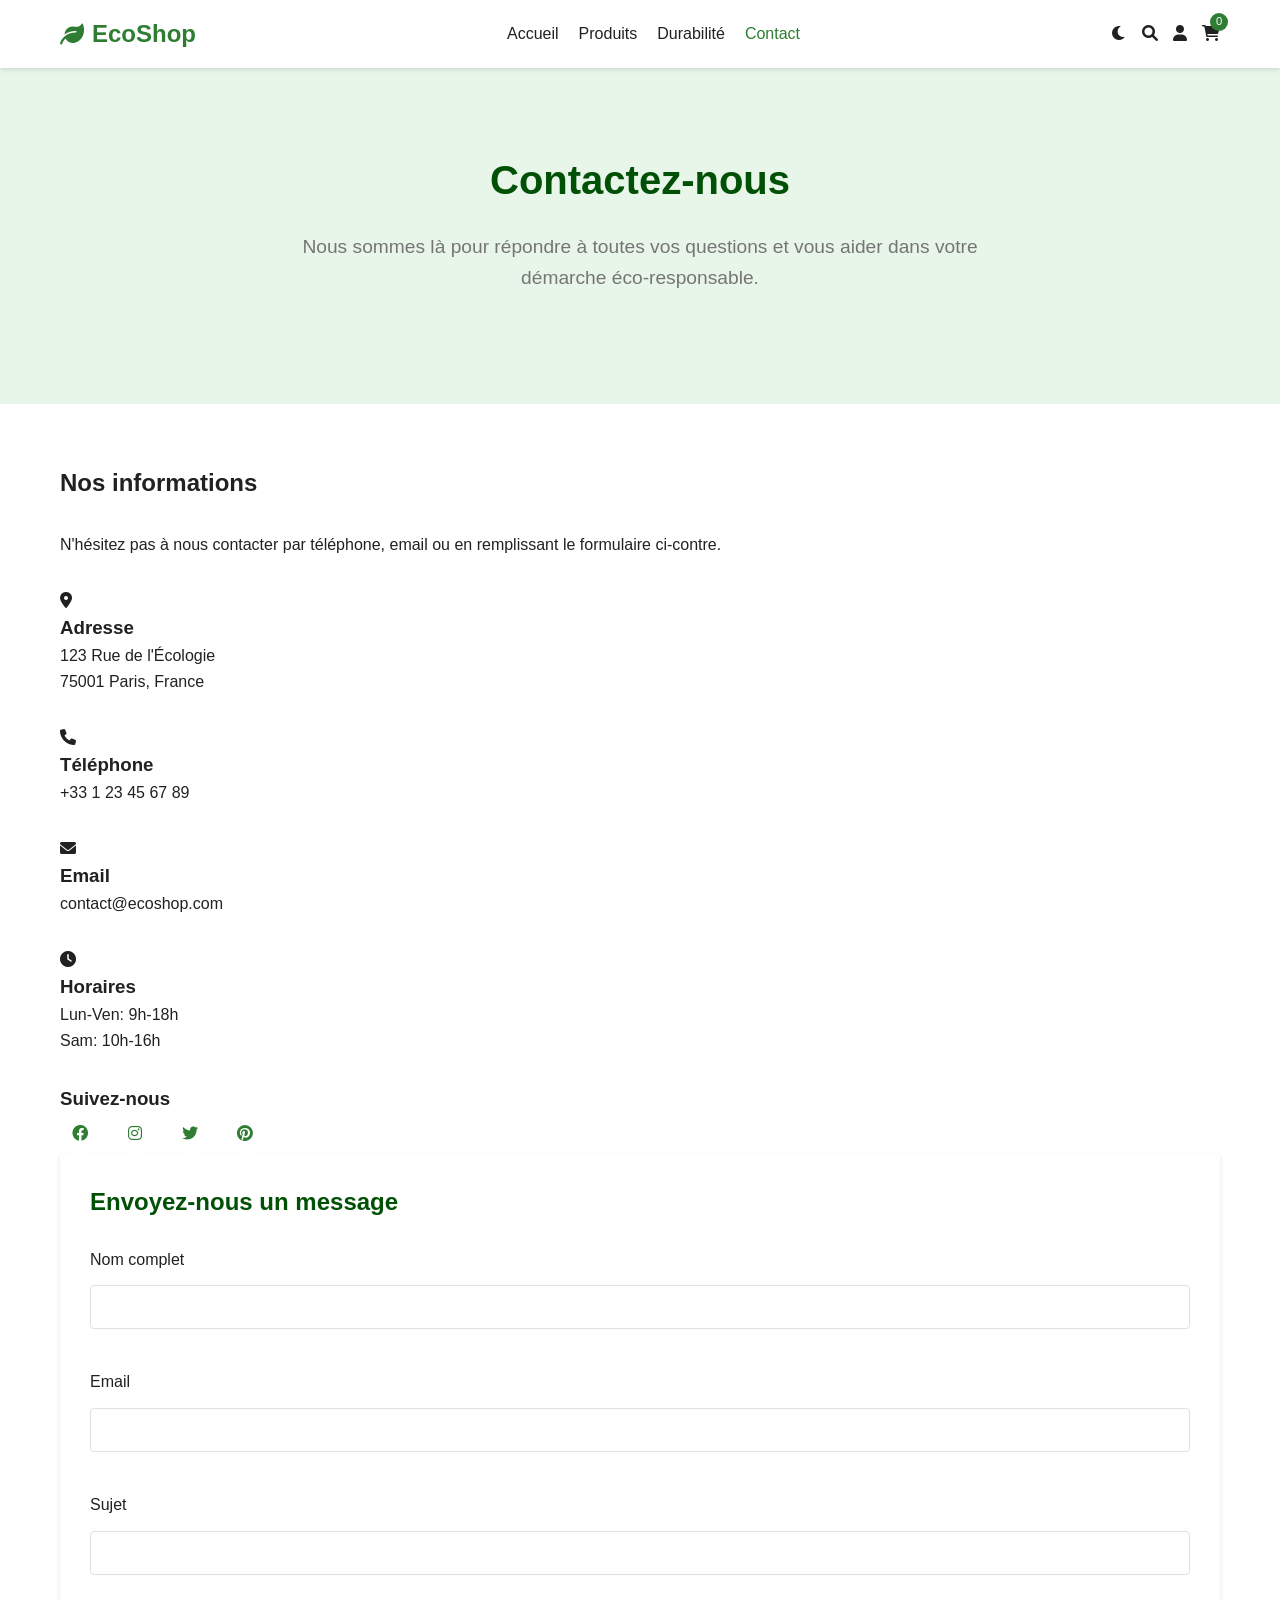
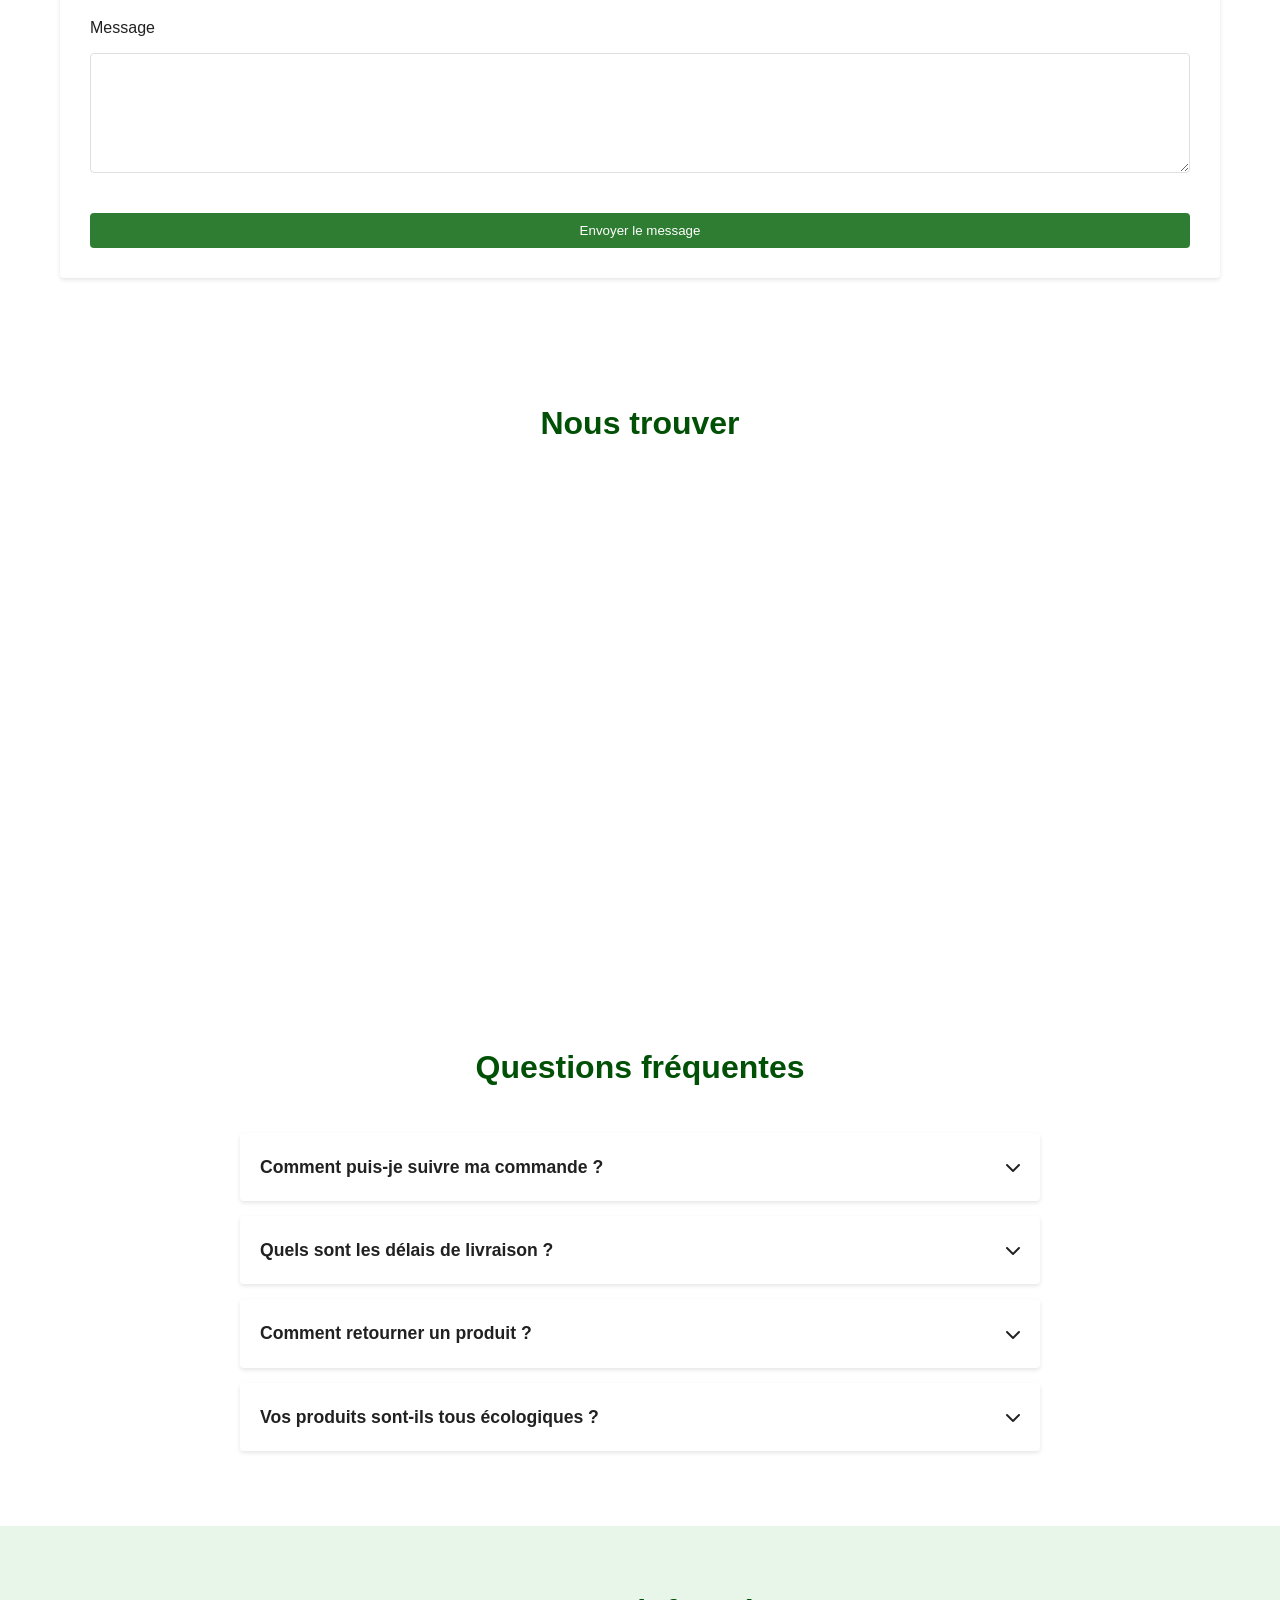
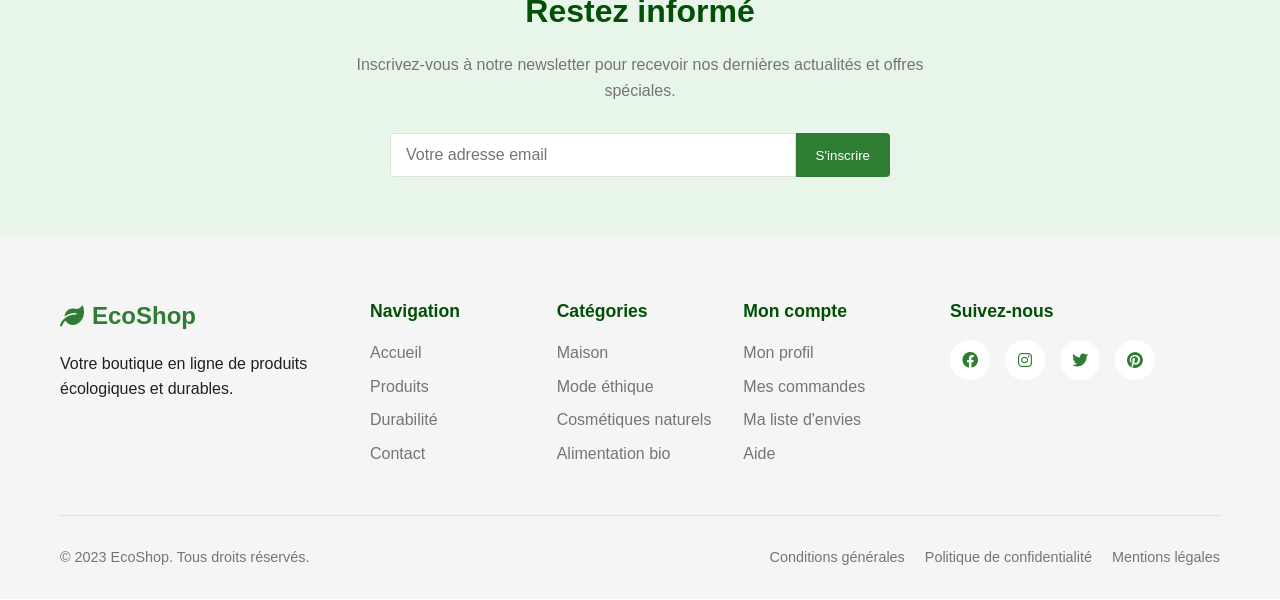
<file: contact.html>
<!DOCTYPE html>
<html lang="fr">
<head>
  <meta charset="UTF-8">
  <meta name="viewport" content="width=device-width, initial-scale=1.0">
  <title>Contact - EcoShop</title>
  <link rel="stylesheet" href="styles.css">
  <link rel="stylesheet" href="https://cdnjs.cloudflare.com/ajax/libs/font-awesome/6.0.0-beta3/css/all.min.css">
</head>
<body>
  <!-- Navigation -->
  <nav class="navbar">
    <div class="container">
      <a href="index.html" class="logo">
        <i class="fas fa-leaf"></i> EcoShop
      </a>
      <ul class="nav-links">
        <li><a href="index.html">Accueil</a></li>
        <li><a href="produits.html">Produits</a></li>
        <li><a href="durabilite.html">Durabilité</a></li>
        <li><a href="contact.html" class="active">Contact</a></li>
      </ul>
      <div class="nav-icons">
        <button class="theme-toggle">
          <i class="fas fa-moon"></i>
        </button>
        <a href="#" id="search-icon">
          <i class="fas fa-search"></i>
        </a>
        <a href="#" id="profile-icon">
          <i class="fas fa-user"></i>
        </a>
        <a href="#" id="cart-icon" class="cart-icon">
          <i class="fas fa-shopping-cart"></i>
          <span class="cart-count">0</span>
        </a>
        <button class="menu-toggle">
          <i class="fas fa-bars"></i>
        </button>
      </div>
    </div>
  </nav>

  <!-- Hero Section -->
  <section class="hero">
    <div class="container">
      <h1>Contactez-nous</h1>
      <p>Nous sommes là pour répondre à toutes vos questions et vous aider dans votre démarche éco-responsable.</p>
    </div>
  </section>

  <!-- Contact Section -->
  <section>
    <div class="container">
      <div class="contact-container">
        <div class="contact-info">
          <h2>Nos informations</h2>
          <p>N'hésitez pas à nous contacter par téléphone, email ou en remplissant le formulaire ci-contre.</p>
          
          <div class="info-item">
            <i class="fas fa-map-marker-alt"></i>
            <div>
              <h3>Adresse</h3>
              <p>123 Rue de l'Écologie<br>75001 Paris, France</p>
            </div>
          </div>
          
          <div class="info-item">
            <i class="fas fa-phone"></i>
            <div>
              <h3>Téléphone</h3>
              <p>+33 1 23 45 67 89</p>
            </div>
          </div>
          
          <div class="info-item">
            <i class="fas fa-envelope"></i>
            <div>
              <h3>Email</h3>
              <p>contact@ecoshop.com</p>
            </div>
          </div>
          
          <div class="info-item">
            <i class="fas fa-clock"></i>
            <div>
              <h3>Horaires</h3>
              <p>Lun-Ven: 9h-18h<br>Sam: 10h-16h</p>
            </div>
          </div>
          
          <div class="social-contact">
            <h3>Suivez-nous</h3>
            <div class="social-icons">
              <a href="#"><i class="fab fa-facebook"></i></a>
              <a href="#"><i class="fab fa-instagram"></i></a>
              <a href="#"><i class="fab fa-twitter"></i></a>
              <a href="#"><i class="fab fa-pinterest"></i></a>
            </div>
          </div>
        </div>
        
        <div class="contact-form-container">
          <h2>Envoyez-nous un message</h2>
          <form id="contact-form" class="contact-form">
            <div class="form-group">
              <label for="name">Nom complet</label>
              <input type="text" id="name" name="name" required>
            </div>
            
            <div class="form-group">
              <label for="email">Email</label>
              <input type="email" id="email" name="email" required>
            </div>
            
            <div class="form-group">
              <label for="subject">Sujet</label>
              <input type="text" id="subject" name="subject" required>
            </div>
            
            <div class="form-group">
              <label for="message">Message</label>
              <textarea id="message" name="message" rows="5" required></textarea>
            </div>
            
            <button type="submit" class="btn btn-primary">Envoyer le message</button>
          </form>
        </div>
      </div>
    </div>
  </section>

  <!-- Map Section -->
  <section class="map-section">
    <div class="container">
      <h2 class="section-title">Nous trouver</h2>
      <div class="map-container">
        <iframe src="https://www.google.com/maps/embed?pb=!1m18!1m12!1m3!1d2624.142047342144!2d2.3354330157606347!3d48.87456857928884!2m3!1f0!2f0!3f0!3m2!1i1024!2i768!4f13.1!3m3!1m2!1s0x47e66e38f817b573%3A0x48d69c30470e7aeb!2sOp%C3%A9ra%20Garnier!5e0!3m2!1sfr!2sfr!4v1650000000000!5m2!1sfr!2sfr" width="100%" height="450" style="border:0;" allowfullscreen="" loading="lazy"></iframe>
      </div>
    </div>
  </section>

  <!-- FAQ Section -->
  <section class="faq-section">
    <div class="container">
      <h2 class="section-title">Questions fréquentes</h2>
      <div class="faq-container">
        <div class="faq-item">
          <div class="faq-question">
            <h3>Comment puis-je suivre ma commande ?</h3>
            <i class="fas fa-chevron-down"></i>
          </div>
          <div class="faq-answer">
            <p>Vous pouvez suivre votre commande en vous connectant à votre compte et en accédant à la section "Mes commandes". Vous y trouverez toutes les informations concernant le statut de votre livraison.</p>
          </div>
        </div>
        
        <div class="faq-item">
          <div class="faq-question">
            <h3>Quels sont les délais de livraison ?</h3>
            <i class="fas fa-chevron-down"></i>
          </div>
          <div class="faq-answer">
            <p>Nos délais de livraison varient entre 2 et 5 jours ouvrés pour la France métropolitaine. Pour les livraisons internationales, comptez entre 5 et 10 jours ouvrés selon la destination.</p>
          </div>
        </div>
        
        <div class="faq-item">
          <div class="faq-question">
            <h3>Comment retourner un produit ?</h3>
            <i class="fas fa-chevron-down"></i>
          </div>
          <div class="faq-answer">
            <p>Vous disposez de 14 jours pour retourner un produit. Connectez-vous à votre compte, accédez à la section "Mes commandes", sélectionnez la commande concernée et suivez les instructions pour effectuer un retour.</p>
          </div>
        </div>
        
        <div class="faq-item">
          <div class="faq-question">
            <h3>Vos produits sont-ils tous écologiques ?</h3>
            <i class="fas fa-chevron-down"></i>
          </div>
          <div class="faq-answer">
            <p>Oui, tous nos produits sont sélectionnés selon des critères stricts de durabilité et d'impact environnemental. Nous évaluons chaque produit sur sa fabrication, ses matériaux, son emballage et sa fin de vie.</p>
          </div>
        </div>
      </div>
    </div>
  </section>

  <!-- Newsletter -->
  <section class="newsletter">
    <div class="container">
      <h2>Restez informé</h2>
      <p>Inscrivez-vous à notre newsletter pour recevoir nos dernières actualités et offres spéciales.</p>
      <form class="newsletter-form">
        <input type="email" placeholder="Votre adresse email" required>
        <button type="submit" class="btn btn-primary">S'inscrire</button>
      </form>
    </div>
  </section>

  <!-- Footer -->
  <footer class="footer">
    <div class="container">
      <div class="footer-content">
        <div class="footer-logo-container">
          <a href="index.html" class="footer-logo">
            <i class="fas fa-leaf"></i> EcoShop
          </a>
          <p>Votre boutique en ligne de produits écologiques et durables.</p>
        </div>
        <div class="footer-links">
          <div class="footer-column">
            <h3>Navigation</h3>
            <ul>
              <li><a href="index.html">Accueil</a></li>
              <li><a href="produits.html">Produits</a></li>
              <li><a href="durabilite.html">Durabilité</a></li>
              <li><a href="contact.html">Contact</a></li>
            </ul>
          </div>
          <div class="footer-column">
            <h3>Catégories</h3>
            <ul>
              <li><a href="produits.html">Maison</a></li>
              <li><a href="produits.html">Mode éthique</a></li>
              <li><a href="produits.html">Cosmétiques naturels</a></li>
              <li><a href="produits.html">Alimentation bio</a></li>
            </ul>
          </div>
          <div class="footer-column">
            <h3>Mon compte</h3>
            <ul>
              <li><a href="#" id="footer-account">Mon profil</a></li>
              <li><a href="#">Mes commandes</a></li>
              <li><a href="#">Ma liste d'envies</a></li>
              <li><a href="#">Aide</a></li>
            </ul>
          </div>
        </div>
        <div class="footer-social">
          <h3>Suivez-nous</h3>
          <div class="social-icons">
            <a href="#"><i class="fab fa-facebook"></i></a>
            <a href="#"><i class="fab fa-instagram"></i></a>
            <a href="#"><i class="fab fa-twitter"></i></a>
            <a href="#"><i class="fab fa-pinterest"></i></a>
          </div>
        </div>
      </div>
      <div class="footer-bottom">
        <p>&copy; 2023 EcoShop. Tous droits réservés.</p>
        <div class="footer-legal">
          <a href="#">Conditions générales</a>
          <a href="#">Politique de confidentialité</a>
          <a href="#">Mentions légales</a>
        </div>
      </div>
    </div>
  </footer>

  <!-- Modals -->
  <!-- Login Modal -->
  <div class="modal" id="login-modal">
    <div class="modal-content">
      <span class="close-modal">&times;</span>
      <h2>Mon compte</h2>
      <div class="modal-tabs">
        <button class="modal-tab active" data-tab="login">Connexion</button>
        <button class="modal-tab" data-tab="register">Inscription</button>
      </div>
      <div class="modal-panel active" id="login-panel">
        <form id="login-form">
          <div class="form-group">
            <label for="login-email">Email</label>
            <input type="email" id="login-email" required>
          </div>
          <div class="form-group">
            <label for="login-password">Mot de passe</label>
            <input type="password" id="login-password" required>
          </div>
          <button type="submit" class="btn btn-primary btn-block">Se connecter</button>
          <div class="form-footer">
            <a href="#" class="forgot-password">Mot de passe oublié ?</a>
          </div>
        </form>
      </div>
      <div class="modal-panel" id="register-panel">
        <form id="register-form">
          <div class="form-group">
            <label for="register-name">Nom complet</label>
            <input type="text" id="register-name" required>
          </div>
          <div class="form-group">
            <label for="register-email">Email</label>
            <input type="email" id="register-email" required>
          </div>
          <div class="form-group">
            <label for="register-password">Mot de passe</label>
            <input type="password" id="register-password" required>
          </div>
          <div class="form-group">
            <label for="register-confirm">Confirmer le mot de passe</label>
            <input type="password" id="register-confirm" required>
          </div>
          <button type="submit" class="btn btn-primary btn-block">S'inscrire</button>
        </form>
      </div>
    </div>
  </div>

  <!-- Cart Modal -->
  <div class="modal" id="cart-modal">
    <div class="modal-content">
      <span class="close-modal">&times;</span>
      <h2>Mon panier</h2>
      <div id="cart-empty">
        <p>Votre panier est vide.</p>
        <a href="produits.html" class="btn btn-outline">Découvrir nos produits</a>
      </div>
      <div id="cart-items"></div>
      <div id="cart-summary" class="hidden">
        <div class="cart-total">
          <span>Total:</span>
          <span id="cart-total-price">0.00 €</span>
        </div>
        <div class="cart-actions">
          <button id="clear-cart" class="btn btn-outline">Vider le panier</button>
          <button id="checkout" class="btn btn-primary">Commander</button>
        </div>
      </div>
    </div>
  </div>

  <!-- Profile Modal -->
  <div class="modal" id="profile-modal">
    <div class="modal-content">
      <span class="close-modal">&times;</span>
      <div id="profile-logged-in" class="hidden">
        <div class="profile-header">
          <div class="profile-avatar">
            <i class="fas fa-user-circle"></i>
          </div>
          <div class="profile-name">
            <h3 id="profile-name-display">Nom d'utilisateur</h3>
            <p id="profile-email-display">email@example.com</p>
          </div>
        </div>
        <div class="profile-menu">
          <a href="#" class="profile-menu-item">
            <i class="fas fa-shopping-bag"></i>
            <span>Mes commandes</span>
          </a>
          <a href="#" class="profile-menu-item">
            <i class="fas fa-heart"></i>
            <span>Ma liste d'envies</span>
          </a>
          <a href="#" class="profile-menu-item">
            <i class="fas fa-map-marker-alt"></i>
            <span>Mes adresses</span>
          </a>
          <a href="#" class="profile-menu-item">
            <i class="fas fa-cog"></i>
            <span>Paramètres du compte</span>
          </a>
          <a href="#" id="logout-btn" class="profile-menu-item">
            <i class="fas fa-sign-out-alt"></i>
            <span>Déconnexion</span>
          </a>
        </div>
      </div>
      <div id="profile-logged-out">
        <h2>Mon compte</h2>
        <p>Connectez-vous pour accéder à votre compte et gérer vos commandes.</p>
        <button class="btn btn-primary btn-block" onclick="showLoginModal()">Se connecter</button>
        <div class="profile-register">
          <p>Vous n'avez pas de compte ? <a href="#" onclick="showRegisterTab()">Inscrivez-vous</a></p>
        </div>
      </div>
    </div>
  </div>

  <!-- Add to Cart Modal -->
  <div class="modal" id="add-to-cart-modal">
    <div class="modal-content">
      <span class="close-modal">&times;</span>
      <h2>Ajouter au panier</h2>
      <div id="add-to-cart-product-info"></div>
      <form id="add-to-cart-form">
        <div class="form-group">
          <label for="product-quantity">Quantité</label>
          <div class="quantity-selector">
            <button type="button" id="decrease-quantity" class="quantity-btn">-</button>
            <input type="number" id="product-quantity" value="1" min="1" max="10">
            <button type="button" id="increase-quantity" class="quantity-btn">+</button>
          </div>
        </div>
        <div class="form-group">
          <label for="product-notes">Notes spéciales (optionnel)</label>
          <textarea id="product-notes" rows="3"></textarea>
        </div>
        <button type="submit" class="btn btn-primary btn-block">Ajouter au panier</button>
      </form>
    </div>
  </div>

  <!-- Search Overlay -->
  <div class="search-overlay" id="search-overlay">
    <div class="search-container">
      <div class="search-header">
        <h2>Rechercher</h2>
        <button class="close-search">&times;</button>
      </div>
      <div class="search-form">
        <input type="text" id="search-input" placeholder="Que recherchez-vous ?">
        <button id="search-button"><i class="fas fa-search"></i></button>
      </div>
      <div id="search-results"></div>
    </div>
  </div>

  <script src="script.js"></script>
  <script>
    // Script spécifique à la page de contact
    document.addEventListener('DOMContentLoaded', function() {
      // Gestion du formulaire de contact
      const contactForm = document.getElementById('contact-form');
      if (contactForm) {
        contactForm.addEventListener('submit', function(e) {
          e.preventDefault();
          
          // Simuler l'envoi du formulaire
          const name = document.getElementById('name').value;
          const email = document.getElementById('email').value;
          const subject = document.getElementById('subject').value;
          const message = document.getElementById('message').value;
          
          // Vérifier que tous les champs sont remplis
          if (name && email && subject && message) {
            // Afficher une notification de succès
            showNotification('Votre message a été envoyé avec succès. Nous vous répondrons dans les plus brefs délais.', 'success');
            
            // Réinitialiser le formulaire
            contactForm.reset();
          } else {
            showNotification('Veuillez remplir tous les champs du formulaire.', 'error');
          }
        });
      }
      
      // Gestion des FAQ
      const faqQuestions = document.querySelectorAll('.faq-question');
      if (faqQuestions) {
        faqQuestions.forEach(question => {
          question.addEventListener('click', function() {
            // Toggle la classe active
            this.parentElement.classList.toggle('active');
            
            // Toggle l'affichage de la réponse
            const answer = this.nextElementSibling;
            if (answer.style.maxHeight) {
              answer.style.maxHeight = null;
            } else {
              answer.style.maxHeight = answer.scrollHeight + 'px';
            }
          });
        });
      }
      
      // Fonction pour afficher une notification (reprise du script.js)
      function showNotification(message, type = 'success') {
        // Créer l'élément de notification
        const notification = document.createElement('div');
        notification.className = `notification ${type}`;
        notification.textContent = message;
        
        // Ajouter au DOM
        document.body.appendChild(notification);
        
        // Afficher la notification
        setTimeout(() => {
          notification.classList.add('show');
        }, 10);
        
        // Supprimer après 3 secondes
        setTimeout(() => {
          notification.classList.remove('show');
          
          setTimeout(() => {
            document.body.removeChild(notification);
          }, 300);
        }, 3000);
      }
      
      // Fonctions pour les modals
      window.showLoginModal = function() {
        document.getElementById('login-modal').style.display = 'flex';
      };
      
      window.showRegisterTab = function() {
        document.getElementById('login-modal').style.display = 'flex';
        
        // Activer l'onglet d'inscription
        document.querySelectorAll('.modal-tab').forEach(tab => tab.classList.remove('active'));
        document.querySelectorAll('.modal-panel').forEach(panel => panel.classList.remove('active'));
        
        document.querySelector('.modal-tab[data-tab="register"]').classList.add('active');
        document.getElementById('register-panel').classList.add('active');
      };
    });
  </script>
</body>
</html>
</file>
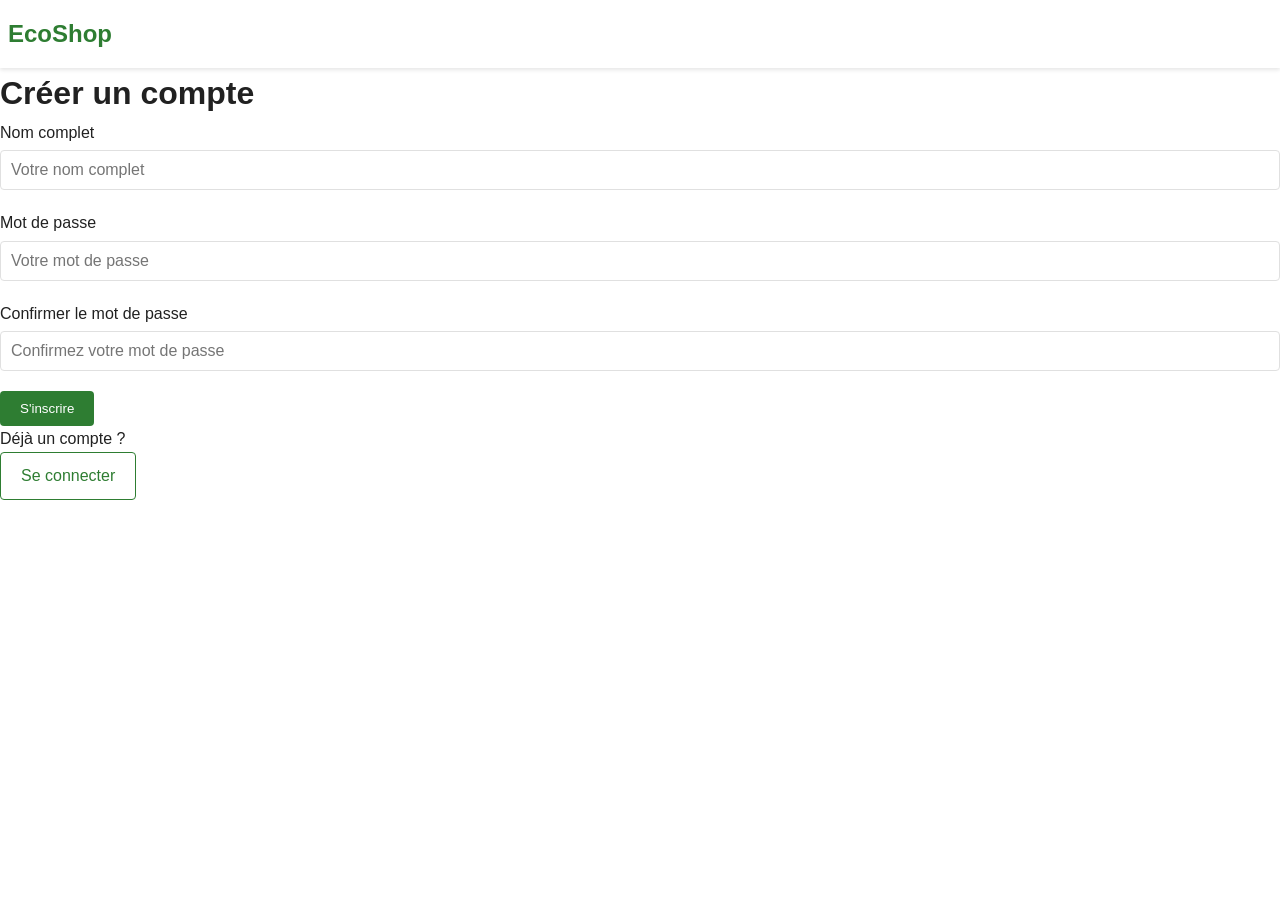
<file: inscription.html>
<!DOCTYPE html>
<html lang="fr">
<head>
    <meta charset="UTF-8">
    <meta name="viewport" content="width=device-width, initial-scale=1.0">
    <title>Inscription - EcoShop</title>
    <link rel="stylesheet" href="styles.css">
</head>
<body>
    <!-- Barre de navigation -->
    <nav class="navbar">
        <a href="index.html" class="logo"><i class="fas fa-leaf"></i> EcoShop</a>
    </nav>

    <!-- Formulaire d'inscription -->
    <div class="signup-container">
        <h1>Créer un compte</h1>
        <form id="signup-form" class="signup-form">
            <div class="form-group">
                <label for="fullname">Nom complet</label>
                <input type="text" id="fullname" name="fullname" placeholder="Votre nom complet" required>
            </div>
            <div class="form-group">
                <label for="password">Mot de passe</label>
                <input type="password" id="password" name="password" placeholder="Votre mot de passe" required>
            </div>
            <div class="form-group">
                <label for="confirm-password">Confirmer le mot de passe</label>
                <input type="password" id="confirm-password" name="confirm-password" placeholder="Confirmez votre mot de passe" required>
            </div>
            <button type="submit" class="btn btn-primary">S'inscrire</button>
        </form>
        <p>Déjà un compte ?</p>
        <a href="connection.html" class="btn btn-outline">Se connecter</a>
    </div>

    <script src="inscription.js"></script>
    
</body>
</html>
</file>
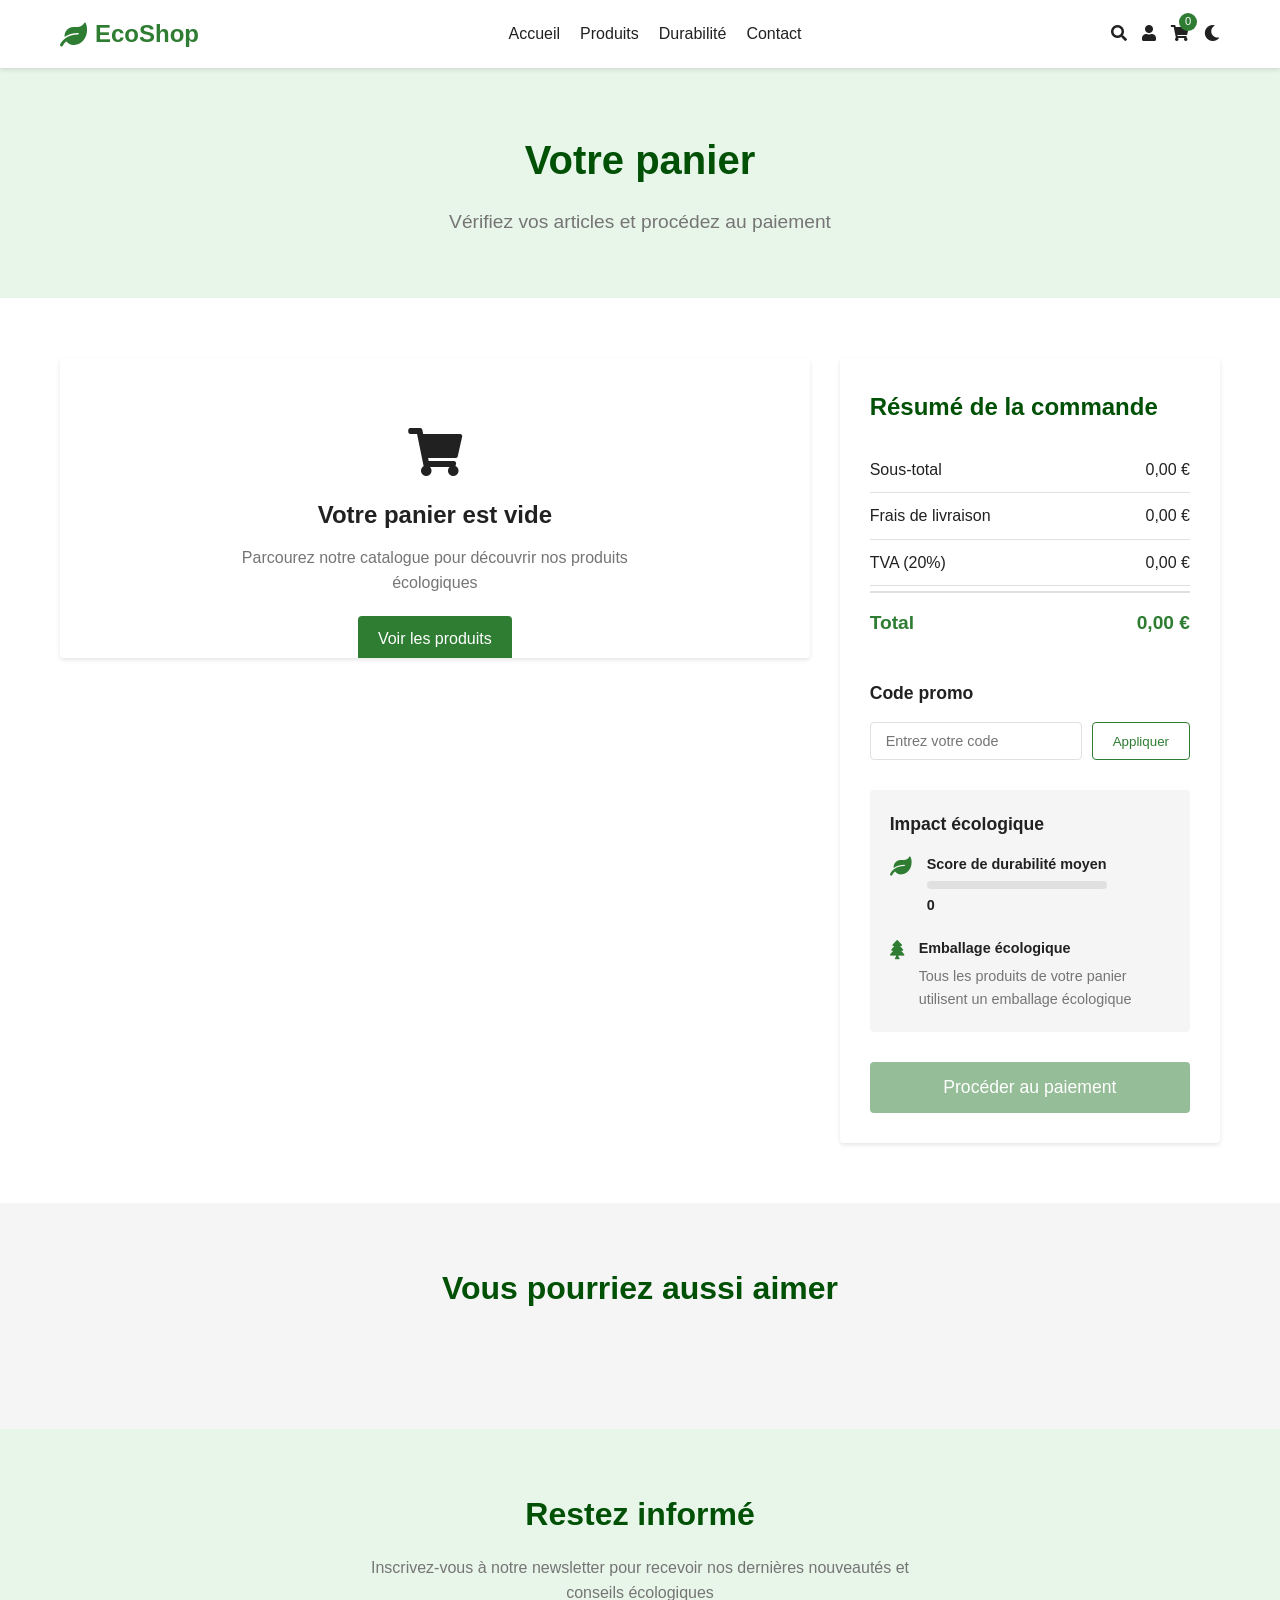
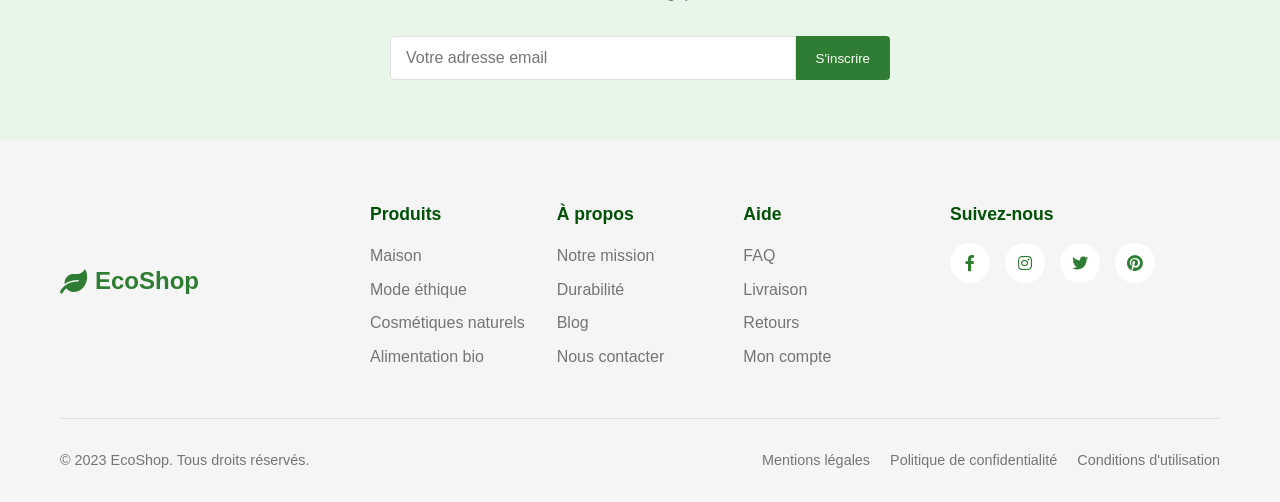
<file: panier.html>
<!DOCTYPE html>
<html lang="fr">
<head>
    <meta charset="UTF-8">
    <meta name="viewport" content="width=device-width, initial-scale=1.0">
    <title>Panier - EcoShop</title>
    <link rel="stylesheet" href="styles.css">
    <link rel="stylesheet" href="panier.css">
    <link rel="stylesheet" href="https://cdnjs.cloudflare.com/ajax/libs/font-awesome/5.15.4/css/all.min.css">
</head>
<body>
    <!-- Navigation -->
    <nav class="navbar">
        <div class="container">
            <a href="index.html" class="logo">
                <i class="fas fa-leaf"></i>
                <span>EcoShop</span>
            </a>
            <ul class="nav-links">
                <li><a href="index.html">Accueil</a></li>
                <li><a href="produits.html">Produits</a></li>
                <li><a href="durabilite.html">Durabilité</a></li>
                <li><a href="contact.html">Contact</a></li>
            </ul>
            <div class="nav-icons">
                <a href="#"><i class="fas fa-search"></i></a>
                <a href="#"><i class="fas fa-user"></i></a>
                <a href="panier.html" class="cart-icon active">
                    <i class="fas fa-shopping-cart"></i>
                    <span class="cart-count">0</span>
                </a>
                <button class="theme-toggle">
                    <i class="fas fa-moon"></i>
                </button>
            </div>
            <button class="menu-toggle">
                <i class="fas fa-bars"></i>
            </button>
        </div>
    </nav>

    <!-- En-tête de la page panier -->
    <section class="cart-header">
        <div class="container">
            <h1>Votre panier</h1>
            <p>Vérifiez vos articles et procédez au paiement</p>
        </div>
    </section>

    <!-- Contenu du panier -->
    <section class="cart-content">
        <div class="container">
            <div class="cart-layout">
                <!-- Articles du panier -->
                <div class="cart-items" id="cart-items">
                    <!-- Les articles seront ajoutés dynamiquement via JavaScript -->
                    <div class="empty-cart" id="empty-cart">
                        <i class="fas fa-shopping-cart"></i>
                        <h3>Votre panier est vide</h3>
                        <p>Parcourez notre catalogue pour découvrir nos produits écologiques</p>
                        <a href="produits.html" class="btn btn-primary">Voir les produits</a>
                    </div>
                </div>
                
                <!-- Résumé de la commande -->
                <div class="cart-summary" id="cart-summary">
                    <h2>Résumé de la commande</h2>
                    <div class="summary-details">
                        <div class="summary-row">
                            <span>Sous-total</span>
                            <span id="subtotal">0,00 €</span>
                        </div>
                        <div class="summary-row">
                            <span>Frais de livraison</span>
                            <span id="shipping">0,00 €</span>
                        </div>
                        <div class="summary-row">
                            <span>TVA (20%)</span>
                            <span id="tax">0,00 €</span>
                        </div>
                        <div class="summary-row total">
                            <span>Total</span>
                            <span id="total">0,00 €</span>
                        </div>
                    </div>
                    
                    <div class="promo-code">
                        <h3>Code promo</h3>
                        <div class="promo-form">
                            <input type="text" placeholder="Entrez votre code" id="promo-input">
                            <button class="btn btn-outline" id="apply-promo">Appliquer</button>
                        </div>
                    </div>
                    
                    <div class="eco-impact">
                        <h3>Impact écologique</h3>
                        <div class="impact-details">
                            <div class="impact-item">
                                <i class="fas fa-leaf"></i>
                                <div>
                                    <span>Score de durabilité moyen</span>
                                    <div class="score-bar">
                                        <div class="score-fill" id="avg-sustainability" style="width: 0%"></div>
                                    </div>
                                    <span id="avg-sustainability-value">0</span>
                                </div>
                            </div>
                            <div class="impact-item">
                                <i class="fas fa-tree"></i>
                                <div>
                                    <span>Emballage écologique</span>
                                    <p id="eco-packaging">Tous les produits de votre panier utilisent un emballage écologique</p>
                                </div>
                            </div>
                        </div>
                    </div>
                    
                    <button class="btn btn-primary checkout-btn" id="checkout-btn" disabled>
                        Procéder au paiement
                    </button>
                </div>
            </div>
        </div>
    </section>

    <!-- Produits recommandés -->
    <section class="recommended-products">
        <div class="container">
            <h2 class="section-title">Vous pourriez aussi aimer</h2>
            <div class="products-grid" id="recommended-products">
                <!-- Les produits seront ajoutés dynamiquement via JavaScript -->
            </div>
        </div>
    </section>

    <!-- Newsletter -->
    <section class="newsletter">
        <div class="container">
            <h2>Restez informé</h2>
            <p>Inscrivez-vous à notre newsletter pour recevoir nos dernières nouveautés et conseils écologiques</p>
            <form class="newsletter-form">
                <input type="email" placeholder="Votre adresse email" required>
                <button type="submit" class="btn btn-primary">S'inscrire</button>
            </form>
        </div>
    </section>

    <!-- Footer -->
    <footer class="footer">
        <div class="container">
            <div class="footer-content">
                <div class="footer-logo">
                    <i class="fas fa-leaf"></i>
                    <span>EcoShop</span>
                </div>
                <div class="footer-links">
                    <div class="footer-column">
                        <h3>Produits</h3>
                        <ul>
                            <li><a href="#">Maison</a></li>
                            <li><a href="#">Mode éthique</a></li>
                            <li><a href="#">Cosmétiques naturels</a></li>
                            <li><a href="#">Alimentation bio</a></li>
                        </ul>
                    </div>
                    <div class="footer-column">
                        <h3>À propos</h3>
                        <ul>
                            <li><a href="#">Notre mission</a></li>
                            <li><a href="#">Durabilité</a></li>
                            <li><a href="#">Blog</a></li>
                            <li><a href="#">Nous contacter</a></li>
                        </ul>
                    </div>
                    <div class="footer-column">
                        <h3>Aide</h3>
                        <ul>
                            <li><a href="#">FAQ</a></li>
                            <li><a href="#">Livraison</a></li>
                            <li><a href="#">Retours</a></li>
                            <li><a href="#">Mon compte</a></li>
                        </ul>
                    </div>
                </div>
                <div class="footer-social">
                    <h3>Suivez-nous</h3>
                    <div class="social-icons">
                        <a href="#"><i class="fab fa-facebook-f"></i></a>
                        <a href="#"><i class="fab fa-instagram"></i></a>
                        <a href="#"><i class="fab fa-twitter"></i></a>
                        <a href="#"><i class="fab fa-pinterest"></i></a>
                    </div>
                </div>
            </div>
            <div class="footer-bottom">
                <p>&copy; 2023 EcoShop. Tous droits réservés.</p>
                <div class="footer-legal">
                    <a href="#">Mentions légales</a>
                    <a href="#">Politique de confidentialité</a>
                    <a href="#">Conditions d'utilisation</a>
                </div>
            </div>
        </div>
    </footer>

    <script src="script.js"></script>
    <script src="panier.js"></script>
</body>
</html>
</file>
<file: styles.css>
html {
  scroll-behavior: smooth; /* Enables smooth scrolling */
}
/* Variables */
:root {
  --primary: #2e7d32;
  --primary-light: #60ad5e;
  --primary-dark: #005005;
  --secondary: #e8f5e9;
  --text: #212121;
  --text-light: #757575;
  --background: #ffffff;
  --background-alt: #f5f5f5;
  --border: #e0e0e0;
  --success: #4caf50;
  --warning: #ff9800;
  --error: #f44336;
  --radius: 4px;
  --shadow: 0 2px 4px rgba(0, 0, 0, 0.1);
  --transition: all 0.3s ease;
}

/* Mode sombre */
.dark-mode {
  --primary: #4caf50;
  --primary-light: #80e27e;
  --primary-dark: #087f23;
  --secondary: #1b5e20;
  --text: #f5f5f5;
  --text-light: #bdbdbd;
  --background: #121212;
  --background-alt: #1e1e1e;
  --border: #333333;
}

/* Reset */
* {
  margin: 0;
  padding: 0;
  box-sizing: border-box;
}

body {
  font-family: "Segoe UI", Tahoma, Geneva, Verdana, sans-serif;
  color: var(--text);
  background-color: var(--background);
  line-height: 1.6;
  transition: var(--transition);
}

a {
  text-decoration: none;
  color: inherit;
}

ul {
  list-style: none;
}

img {
  max-width: 100%;
  height: auto;
  display: block;
}

button,
input {
  font-family: inherit;
}

.container {
  width: 100%;
  max-width: 1200px;
  margin: 0 auto;
  padding: 0 20px;
}

/* Boutons */
.btn {
  display: inline-block;
  padding: 10px 20px;
  border-radius: var(--radius);
  font-weight: 500;
  cursor: pointer;
  transition: var(--transition);
  text-align: center;
}

.btn-primary {
  background-color: var(--primary);
  color: white;
  border: none;
}

.btn-primary:hover {
  background-color: var(--primary-dark);
}

.btn-outline {
  background-color: transparent;
  border: 1px solid var(--primary);
  color: var(--primary);
}

.btn-outline:hover {
  background-color: var(--secondary);
}

.btn-block {
  display: block;
  width: 100%;
}

/* ==================== */
/* Navigation */
/* ==================== */
.navbar {
  background-color: var(--background);
  box-shadow: var(--shadow);
  padding: 15px 0;
  position: sticky;
  top: 0;
  z-index: 100;
}

.navbar .container {
  display: flex;
  justify-content: space-between;
  align-items: center;
}

.logo {
  display: flex;
  align-items: center;
  font-weight: 700;
  font-size: 1.5rem;
  color: var(--primary);
}

.logo i {
  margin-right: 8px;
}

.nav-links {
  display: flex;
  gap: 20px;
}

.nav-links a {
  font-weight: 500;
  transition: var(--transition);
}

.nav-links a:hover,
.nav-links a.active {
  color: var(--primary);
}

.nav-icons {
  display: flex;
  align-items: center;
  gap: 15px;
}

.nav-icons a,
.nav-icons button {
  color: var(--text);
  transition: var(--transition);
  background: none;
  border: none;
  cursor: pointer;
  font-size: 1rem;
}

.nav-icons a:hover,
.nav-icons button:hover {
  color: var(--primary);
}

.cart-icon {
  position: relative;
}

.cart-count {
  position: absolute;
  top: -8px;
  right: -8px;
  background-color: var(--primary);
  color: white;
  font-size: 0.7rem;
  width: 18px;
  height: 18px;
  border-radius: 50%;
  display: flex;
  align-items: center;
  justify-content: center;
}

.menu-toggle {
  display: none;
  background: none;
  border: none;
  font-size: 1.5rem;
  cursor: pointer;
  color: var(--text);
}

/* ==================== */
/* Hero section */
/* ==================== */
.hero {
  background-color: var(--secondary);
  padding: 80px 0;
  text-align: center;
}

.hero h1 {
  font-size: 2.5rem;
  font-weight: 700;
  margin-bottom: 20px;
  color: var(--primary-dark);
}

.hero p {
  font-size: 1.2rem;
  color: var(--text-light);
  margin-bottom: 30px;
  max-width: 700px;
  margin-left: auto;
  margin-right: auto;
}

.hero-buttons {
  display: flex;
  gap: 15px;
  justify-content: center;
}

/* ==================== */
/* Sections */
/* ==================== */
section {
  padding: 60px 0;
}

.section-title {
  font-size: 2rem;
  font-weight: 700;
  text-align: center;
  margin-bottom: 15px;
  color: var(--primary-dark);
}

.section-subtitle {
  text-align: center;
  color: var(--text-light);
  margin-bottom: 40px;
  max-width: 700px;
  margin-left: auto;
  margin-right: auto;
}

.center {
  text-align: center;
  margin-top: 40px;
}

/* ==================== */
/* Produits */
/* ==================== */
.products-grid {
  display: grid;
  grid-template-columns: repeat(auto-fill, minmax(250px, 1fr));
  gap: 30px;
  margin-bottom: 40px;
}

/* Add styles for the product link to make the entire card clickable except the button */
.product-link {
  display: block;
  text-decoration: none;
  color: inherit;
}

.product-card {
  background-color: var(--background);
  border-radius: var(--radius);
  overflow: hidden;
  box-shadow: var(--shadow);
  transition: transform 0.3s ease, box-shadow 0.3s ease;
}

.product-card:hover {
  transform: translateY(-5px);
  box-shadow: 0 10px 20px rgba(0, 0, 0, 0.1);
}

.product-image {
  position: relative;
  height: 200px;
  overflow: hidden;
  background-color: var(--background-alt);
}

.product-image img {
  width: 100%;
  height: 100%;
  object-fit: cover;
  transition: transform 0.5s ease;
}

.product-card:hover .product-image img {
  transform: scale(1.05);
}

.product-category {
  position: absolute;
  top: 10px;
  right: 10px;
  background-color: var(--secondary);
  color: var(--primary);
  padding: 5px 10px;
  border-radius: 20px;
  font-size: 0.8rem;
  font-weight: 500;
}

.product-content {
  padding: 15px;
}

.product-title {
  font-weight: 600;
  margin-bottom: 5px;
  font-size: 1.1rem;
}

.product-price {
  color: var(--primary);
  font-weight: 700;
  margin-bottom: 10px;
}

.sustainability-score {
  display: flex;
  align-items: center;
  margin-bottom: 15px;
}

.score-label {
  font-size: 0.8rem;
  margin-right: 10px;
  color: var(--text-light);
}

.score-bar {
  flex-grow: 1;
  height: 8px;
  background-color: var(--border);
  border-radius: 4px;
  overflow: hidden;
}

.score-fill {
  height: 100%;
  border-radius: 4px;
  background-color: var(--primary);
}

.score-excellent {
  background-color: var(--success);
}

.score-good {
  background-color: #8bc34a;
}

.score-average {
  background-color: var(--warning);
}

.score-poor {
  background-color: var(--error);
}

.score-value {
  font-size: 0.8rem;
  font-weight: 600;
  margin-left: 10px;
}

.product-button {
  width: 100%;
  padding: 8px;
  text-align: center;
  border: none;
  background-color: var(--primary);
  color: white;
  border-radius: var(--radius);
  cursor: pointer;
  transition: var(--transition);
}

.product-button:hover {
  background-color: var(--primary-dark);
}

/* ==================== */
/* Durabilité */
/* ==================== */
.sustainability {
  background-color: var(--secondary);
}

.sustainability-content {
  display: grid;
  grid-template-columns: 1fr 1fr;
  gap: 40px;
  align-items: center;
}

.sustainability-text h2 {
  font-size: 2rem;
  font-weight: 700;
  margin-bottom: 20px;
  color: var(--primary-dark);
}

.sustainability-text p {
  margin-bottom: 20px;
  color: var(--text-light);
}

.eco-list {
  margin-bottom: 30px;
}

.eco-list li {
  display: flex;
  align-items: center;
  margin-bottom: 10px;
}

.eco-list i {
  color: var(--primary);
  margin-right: 10px;
}

.sustainability-card {
  background-color: var(--background);
  border-radius: var(--radius);
  padding: 20px;
  box-shadow: var(--shadow);
}

.sustainability-card h3 {
  font-size: 1.3rem;
  font-weight: 600;
  margin-bottom: 20px;
  color: var(--primary-dark);
}

.tabs {
  margin-top: 20px;
}

.tab-buttons {
  display: flex;
  border-bottom: 1px solid var(--border);
  margin-bottom: 20px;
}

.tab-btn {
  padding: 10px 15px;
  background: none;
  border: none;
  border-bottom: 2px solid transparent;
  cursor: pointer;
  font-weight: 500;
  color: var(--text-light);
  transition: var(--transition);
}

.tab-btn.active {
  color: var(--primary);
  border-bottom-color: var(--primary);
}

.tab-panel {
  display: none;
}

.tab-panel.active {
  display: block;
}

.tab-panel h4 {
  font-size: 1.1rem;
  font-weight: 600;
  margin-bottom: 10px;
  color: var(--primary);
}

.tab-panel p {
  margin-bottom: 15px;
  color: var(--text-light);
  font-size: 0.9rem;
}

.score-list {
  margin-top: 15px;
}

.score-item {
  display: flex;
  align-items: center;
  margin-bottom: 10px;
  font-size: 0.9rem;
}

.score-item span:first-child {
  width: 150px;
  color: var(--text-light);
}

.score-item span:last-child {
  width: 40px;
  text-align: right;
  font-weight: 600;
}

.score-item .score-bar {
  flex-grow: 1;
  margin: 0 10px;
}

.impact-scale {
  background-color: var(--background-alt);
  padding: 15px;
  border-radius: var(--radius);
  margin-top: 15px;
}

.impact-labels {
  display: flex;
  justify-content: space-between;
  font-size: 0.8rem;
  color: var(--text-light);
  margin-bottom: 5px;
}

.impact-bar {
  height: 8px;
  background: linear-gradient(to right, var(--success), var(--error));
  border-radius: 4px;
}

/* ==================== */
/* Catégories */
/* ==================== */
.categories-grid {
  display: grid;
  grid-template-columns: repeat(auto-fill, minmax(250px, 1fr));
  gap: 20px;
}

.category-card {
  position: relative;
  border-radius: var(--radius);
  overflow: hidden;
  height: 200px;
  box-shadow: var(--shadow);
  transition: var(--transition);
}

.category-card:hover {
  transform: translateY(-5px);
  box-shadow: 0 5px 15px rgba(0, 0, 0, 0.1);
}

.category-card img {
  width: 100%;
  height: 100%;
  object-fit: cover;
  transition: transform 0.5s ease;
}

.category-card:hover img {
  transform: scale(1.05);
}

.category-overlay {
  position: absolute;
  bottom: 0;
  left: 0;
  right: 0;
  padding: 15px;
  background: linear-gradient(to top, rgba(0, 0, 0, 0.7), transparent);
  color: white;
}

.category-overlay h3 {
  font-size: 1.2rem;
  font-weight: 600;
}

/* ==================== */
/* Newsletter */
/* ==================== */
.newsletter {
  background-color: var(--secondary);
  text-align: center;
  padding: 60px 0;
}

.newsletter h2 {
  font-size: 2rem;
  font-weight: 700;
  margin-bottom: 15px;
  color: var(--primary-dark);
}

.newsletter p {
  margin-bottom: 30px;
  color: var(--text-light);
  max-width: 600px;
  margin-left: auto;
  margin-right: auto;
}

.newsletter-form {
  display: flex;
  max-width: 500px;
  margin: 0 auto;
}

.newsletter-form input {
  flex-grow: 1;
  padding: 12px 15px;
  border: 1px solid var(--border);
  border-radius: var(--radius) 0 0 var(--radius);
  font-size: 1rem;
}

.newsletter-form button {
  padding: 0 20px;
  background-color: var(--primary);
  color: white;
  border: none;
  border-radius: 0 var(--radius) var(--radius) 0;
  cursor: pointer;
}

/* ==================== */
/* Footer */
/* ==================== */
.footer {
  background-color: var(--background-alt);
  padding: 60px 0 30px;
}

.footer-content {
  display: grid;
  grid-template-columns: 1fr 2fr 1fr;
  gap: 40px;
  margin-bottom: 40px;
}

.footer-logo {
  display: flex;
  align-items: center;
  font-weight: 700;
  font-size: 1.5rem;
  color: var(--primary);
  margin-bottom: 15px;
}

.footer-logo i {
  margin-right: 8px;
}

.footer-links {
  display: grid;
  grid-template-columns: repeat(3, 1fr);
  gap: 20px;
}

.footer-column h3 {
  font-size: 1.1rem;
  font-weight: 600;
  margin-bottom: 15px;
  color: var(--primary-dark);
}

.footer-column ul li {
  margin-bottom: 8px;
}

.footer-column ul li a {
  color: var(--text-light);
  transition: var(--transition);
}

.footer-column ul li a:hover {
  color: var(--primary);
}

.footer-social h3 {
  font-size: 1.1rem;
  font-weight: 600;
  margin-bottom: 15px;
  color: var(--primary-dark);
}

.social-icons {
  display: flex;
  gap: 15px;
}

.social-icons a {
  display: flex;
  align-items: center;
  justify-content: center;
  width: 40px;
  height: 40px;
  background-color: var(--background);
  border-radius: 50%;
  color: var(--primary);
  transition: var(--transition);
}

.social-icons a:hover {
  background-color: var(--primary);
  color: white;
}

.footer-bottom {
  display: flex;
  justify-content: space-between;
  align-items: center;
  padding-top: 30px;
  border-top: 1px solid var(--border);
  color: var(--text-light);
  font-size: 0.9rem;
}

.footer-legal {
  display: flex;
  gap: 20px;
}

.footer-legal a {
  color: var(--text-light);
  transition: var(--transition);
}

.footer-legal a:hover {
  color: var(--primary);
}

/* ==================== */
/* Modals */
/* ==================== */
.modal {
  display: none;
  position: fixed;
  top: 0;
  left: 0;
  width: 100%;
  height: 100%;
  background-color: rgba(0, 0, 0, 0.5);
  z-index: 1000;
  overflow-y: auto;
}

.modal-content {
  background-color: var(--background);
  margin: 50px auto;
  padding: 30px;
  border-radius: var(--radius);
  max-width: 500px;
  position: relative;
  box-shadow: 0 5px 15px rgba(0, 0, 0, 0.2);
}

.close-modal {
  position: absolute;
  top: 15px;
  right: 15px;
  font-size: 1.5rem;
  cursor: pointer;
  color: var(--text-light);
}

.modal h2 {
  font-size: 1.5rem;
  font-weight: 600;
  margin-bottom: 20px;
  color: var(--primary-dark);
}

.modal-tabs {
  display: flex;
  border-bottom: 1px solid var(--border);
  margin-bottom: 20px;
}

.modal-tab {
  padding: 10px 20px;
  background: none;
  border: none;
  border-bottom: 2px solid transparent;
  cursor: pointer;
  font-weight: 500;
  color: var(--text-light);
  transition: var(--transition);
}

.modal-tab.active {
  color: var(--primary);
  border-bottom-color: var(--primary);
}

.modal-panel {
  display: none;
}

.modal-panel.active {
  display: block;
}

.form-group {
  margin-bottom: 20px;
}

.form-group label {
  display: block;
  margin-bottom: 5px;
  font-weight: 500;
  color: var(--text);
}

.form-group input,
.form-group textarea {
  width: 100%;
  padding: 10px;
  border: 1px solid var(--border);
  border-radius: var(--radius);
  font-size: 1rem;
}

.form-footer {
  text-align: center;
  margin-top: 15px;
}

.forgot-password {
  color: var(--primary);
  font-size: 0.9rem;
}

/* ==================== */
/* Formulaire d'ajout au panier */
/* ==================== */
.quantity-selector {
  display: flex;
  align-items: center;
  max-width: 150px;
  margin-top: 5px;
}

.quantity-btn {
  width: 30px;
  height: 30px;
  display: flex;
  align-items: center;
  justify-content: center;
  background-color: var(--background-alt);
  border: 1px solid var(--border);
  border-radius: var(--radius);
  cursor: pointer;
  font-size: 1rem;
}

#product-quantity {
  width: 50px;
  text-align: center;
  margin: 0 10px;
}

#add-to-cart-product-info {
  display: flex;
  align-items: center;
  margin-bottom: 20px;
  padding-bottom: 20px;
  border-bottom: 1px solid var(--border);
}

.product-info-image {
  width: 80px;
  height: 80px;
  border-radius: var(--radius);
  overflow: hidden;
  margin-right: 15px;
}

.product-info-image img {
  width: 100%;
  height: 100%;
  object-fit: cover;
}

.product-info-details h3 {
  font-size: 1.2rem;
  margin-bottom: 5px;
}

.product-info-details .product-price {
  font-size: 1.1rem;
  margin-bottom: 5px;
}

/* ==================== */
/* Cart Modal */
/* ==================== */
#cart-items {
  margin-bottom: 20px;
  max-height: 300px;
  overflow-y: auto;
}

.cart-item {
  display: flex;
  align-items: center;
  padding: 10px 0;
  border-bottom: 1px solid var(--border);
}

.cart-item-image {
  width: 60px;
  height: 60px;
  border-radius: var(--radius);
  overflow: hidden;
  margin-right: 15px;
}

.cart-item-image img {
  width: 100%;
  height: 100%;
  object-fit: cover;
}

.cart-item-details {
  flex-grow: 1;
}

.cart-item-title {
  font-weight: 600;
  margin-bottom: 5px;
}

.cart-item-price {
  color: var(--primary);
  font-weight: 500;
  font-size: 0.9rem;
}

.cart-item-notes {
  font-size: 0.8rem;
  color: var(--text-light);
  margin-top: 5px;
}

.cart-item-quantity {
  display: flex;
  align-items: center;
  margin-left: 15px;
}

.quantity-btn {
  width: 25px;
  height: 25px;
  display: flex;
  align-items: center;
  justify-content: center;
  background-color: var(--background-alt);
  border: none;
  border-radius: 50%;
  cursor: pointer;
  font-size: 0.8rem;
}

.quantity-value {
  margin: 0 10px;
  font-weight: 500;
}

.cart-item-remove {
  margin-left: 15px;
  color: var(--text-light);
  cursor: pointer;
  transition: var(--transition);
}

.cart-item-remove:hover {
  color: var(--error);
}

.cart-total {
  display: flex;
  justify-content: space-between;
  font-weight: 600;
  font-size: 1.1rem;
  margin-bottom: 20px;
  padding-top: 10px;
  border-top: 1px solid var(--border);
}

.cart-actions {
  display: flex;
  gap: 10px;
}

#cart-empty {
  text-align: center;
  padding: 20px 0;
}

#cart-empty p {
  margin-bottom: 15px;
  color: var(--text-light);
}

/* ==================== */
/* Profile Modal */
/* ==================== */
.profile-header {
  display: flex;
  align-items: center;
  margin-bottom: 20px;
}

.profile-avatar {
  font-size: 3rem;
  color: var(--primary);
  margin-right: 15px;
}

.profile-name h3 {
  font-size: 1.2rem;
  font-weight: 600;
  margin-bottom: 5px;
}

.profile-name p {
  color: var(--text-light);
  font-size: 0.9rem;
}

.profile-menu {
  margin-top: 20px;
}

.profile-menu-item {
  display: flex;
  align-items: center;
  padding: 12px 0;
  border-bottom: 1px solid var(--border);
  transition: var(--transition);
}

.profile-menu-item:hover {
  color: var(--primary);
}

.profile-menu-item i {
  margin-right: 15px;
  width: 20px;
  text-align: center;
}

.profile-register {
  text-align: center;
  margin-top: 20px;
  color: var(--text-light);
}

.profile-register a {
  color: var(--primary);
  font-weight: 500;
}

/* ==================== */
/* Search Overlay */
/* ==================== */
.search-overlay {
  display: none;
  position: fixed;
  top: 0;
  left: 0;
  width: 100%;
  height: 100%;
  background-color: rgba(0, 0, 0, 0.8);
  z-index: 1000;
  overflow-y: auto;
}

.search-container {
  background-color: var(--background);
  margin: 80px auto;
  padding: 30px;
  border-radius: var(--radius);
  max-width: 700px;
  position: relative;
  box-shadow: 0 5px 15px rgba(0, 0, 0, 0.2);
}

.search-header {
  display: flex;
  justify-content: space-between;
  align-items: center;
  margin-bottom: 20px;
}

.search-header h2 {
  font-size: 1.5rem;
  font-weight: 600;
  color: var(--primary-dark);
}

.close-search {
  background: none;
  border: none;
  font-size: 1.5rem;
  cursor: pointer;
  color: var(--text-light);
}

.search-form {
  display: flex;
  margin-bottom: 20px;
}

.search-form input {
  flex-grow: 1;
  padding: 12px 15px;
  border: 1px solid var(--border);
  border-radius: var(--radius) 0 0 var(--radius);
  font-size: 1rem;
}

.search-form button {
  padding: 0 20px;
  background-color: var(--primary);
  color: white;
  border: none;
  border-radius: 0 var(--radius) var(--radius) 0;
  cursor: pointer;
}

.search-results {
  max-height: 400px;
  overflow-y: auto;
}

.search-result-item {
  display: flex;
  align-items: center;
  padding: 15px;
  border-bottom: 1px solid var(--border);
  transition: var(--transition);
  cursor: pointer;
}

.search-result-item:hover {
  background-color: var(--background-alt);
}

.search-result-image {
  width: 80px;
  height: 80px;
  border-radius: var(--radius);
  overflow: hidden;
  margin-right: 15px;
}

.search-result-image img {
  width: 100%;
  height: 100%;
  object-fit: cover;
}

.search-result-details {
  flex-grow: 1;
}

.search-result-title {
  font-weight: 600;
  margin-bottom: 5px;
}

.search-result-price {
  color: var(--primary);
  font-weight: 500;
  margin-bottom: 5px;
}

.search-result-category {
  display: inline-block;
  background-color: var(--secondary);
  color: var(--primary);
  padding: 3px 8px;
  border-radius: 10px;
  font-size: 0.8rem;
}

.no-results {
  text-align: center;
  padding: 20px;
  color: var(--text-light);
}

/* ==================== */
/* Notifications */
/* ==================== */
.notification {
  position: fixed;
  bottom: 20px;
  right: 20px;
  padding: 15px 20px;
  border-radius: var(--radius);
  background-color: var(--primary);
  color: white;
  box-shadow: 0 3px 10px rgba(0, 0, 0, 0.2);
  z-index: 1100;
  opacity: 0;
  transform: translateY(20px);
  transition: opacity 0.3s, transform 0.3s;
}

.notification.show {
  opacity: 1;
  transform: translateY(0);
}

.notification.error {
  background-color: var(--error);
}

.notification.success {
  background-color: var(--success);
}

/* ==================== */
/* Page Contact */
/* ==================== */
.contact-header {
  background-color: var(--secondary);
  padding: 60px 0;
  text-align: center;
}

.contact-header h1 {
  font-size: 2.5rem;
  font-weight: 700;
  margin-bottom: 15px;
  color: var(--primary-dark);
}

.contact-header p {
  font-size: 1.2rem;
  color: var(--text-light);
  max-width: 700px;
  margin: 0 auto;
}

.contact-content {
  padding: 60px 0;
}

.contact-layout {
  display: grid;
  grid-template-columns: 3fr 2fr;
  gap: 40px;
}

.contact-form-container {
  background-color: var(--background);
  border-radius: var(--radius);
  padding: 30px;
  box-shadow: var(--shadow);
}

.contact-form-container h2 {
  font-size: 1.5rem;
  font-weight: 600;
  margin-bottom: 25px;
  color: var(--primary-dark);
}

.contact-form {
  display: flex;
  flex-direction: column;
  gap: 20px;
}

.contact-form .form-group {
  display: flex;
  flex-direction: column;
  gap: 8px;
}

.contact-form .form-group label {
  font-weight: 500;
  color: var(--text);
}

.contact-form .form-group input,
.contact-form .form-group select,
.contact-form .form-group textarea {
  padding: 12px 15px;
  border: 1px solid var(--border);
  border-radius: var(--radius);
  font-size: 1rem;
  color: var(--text);
  background-color: var(--background);
}

.contact-form .form-group textarea {
  resize: vertical;
  min-height: 120px;
}

.checkbox-group {
  flex-direction: row;
  align-items: center;
  gap: 10px;
}

.checkbox-group input {
  width: auto;
}

.contact-info {
  display: flex;
  flex-direction: column;
  gap: 30px;
}

.info-card,
.social-card {
  background-color: var(--background);
  border-radius: var(--radius);
  padding: 30px;
  box-shadow: var(--shadow);
}

.info-card h3,
.social-card h3 {
  font-size: 1.3rem;
  font-weight: 600;
  margin-bottom: 20px;
  color: var(--primary-dark);
}

.info-list {
  display: flex;
  flex-direction: column;
  gap: 20px;
}

.info-list li {
  display: flex;
  align-items: flex-start;
  gap: 15px;
}

.info-list i {
  color: var(--primary);
  font-size: 1.2rem;
  margin-top: 3px;
}

.info-list span {
  font-weight: 600;
  color: var(--text);
  display: block;
  margin-bottom: 5px;
}

.info-list p {
  color: var(--text-light);
  line-height: 1.5;
  margin: 0;
}

.social-card p {
  color: var(--text-light);
  margin-bottom: 20px;
  line-height: 1.6;
}

.social-links {
  display: flex;
  flex-direction: column;
  gap: 15px;
}

.social-link {
  display: flex;
  align-items: center;
  gap: 15px;
  padding: 10px 15px;
  border-radius: var(--radius);
  background-color: var(--background-alt);
  transition: var(--transition);
}

.social-link:hover {
  background-color: var(--primary);
  color: white;
}

.social-link i {
  font-size: 1.2rem;
  width: 20px;
  text-align: center;
}

.social-link span {
  font-weight: 500;
}

/* FAQ */
.faq {
  background-color: var(--background-alt);
  padding: 60px 0;
}

.faq-container {
  margin-top: 40px;
  max-width: 800px;
  margin-left: auto;
  margin-right: auto;
}

.faq-item {
  background-color: var(--background);
  border-radius: var(--radius);
  margin-bottom: 15px;
  box-shadow: var(--shadow);
  overflow: hidden;
}

.faq-question {
  display: flex;
  justify-content: space-between;
  align-items: center;
  padding: 20px;
  cursor: pointer;
}

.faq-question h3 {
  font-size: 1.1rem;
  font-weight: 600;
  color: var(--text);
  margin: 0;
}

.faq-toggle {
  background: none;
  border: none;
  color: var(--primary);
  font-size: 1rem;
  cursor: pointer;
  transition: var(--transition);
}

.faq-toggle.active i {
  transform: rotate(45deg);
}

.faq-answer {
  padding: 0 20px;
  max-height: 0;
  overflow: hidden;
  transition: max-height 0.3s ease, padding 0.3s ease;
}

.faq-answer.active {
  padding: 0 20px 20px;
  max-height: 1000px;
}

.faq-answer p {
  color: var(--text-light);
  line-height: 1.6;
  margin: 0;
}

/* ==================== */
/* Page Durabilité */
/* ==================== */
.sustainability-header {
  background-color: var(--secondary);
  padding: 60px 0;
  text-align: center;
}

.sustainability-header h1 {
  font-size: 2.5rem;
  font-weight: 700;
  margin-bottom: 15px;
  color: var(--primary-dark);
}

.sustainability-header p {
  font-size: 1.2rem;
  color: var(--text-light);
  max-width: 700px;
  margin: 0 auto;
}

.approach {
  padding: 60px 0;
}

.approach-content {
  display: grid;
  grid-template-columns: 1fr 1fr;
  gap: 40px;
  align-items: center;
}

.approach-text h2 {
  font-size: 2rem;
  font-weight: 700;
  margin-bottom: 20px;
  color: var(--primary-dark);
}

.approach-text p {
  margin-bottom: 20px;
  color: var(--text-light);
  line-height: 1.7;
}

.approach-image img {
  width: 100%;
  border-radius: var(--radius);
  box-shadow: var(--shadow);
}

.pillars {
  background-color: var(--background-alt);
  padding: 60px 0;
}

.pillars-grid {
  display: grid;
  grid-template-columns: repeat(auto-fill, minmax(250px, 1fr));
  gap: 30px;
  margin-top: 40px;
}

.pillar-card {
  background-color: var(--background);
  border-radius: var(--radius);
  padding: 30px;
  box-shadow: var(--shadow);
  transition: var(--transition);
}

.pillar-card:hover {
  transform: translateY(-5px);
  box-shadow: 0 10px 20px rgba(0, 0, 0, 0.1);
}

.pillar-icon {
  width: 60px;
  height: 60px;
  background-color: var(--secondary);
  border-radius: 50%;
  display: flex;
  align-items: center;
  justify-content: center;
  margin-bottom: 20px;
}

.pillar-icon i {
  font-size: 1.5rem;
  color: var(--primary);
}

.pillar-card h3 {
  font-size: 1.3rem;
  font-weight: 600;
  margin-bottom: 15px;
  color: var(--primary-dark);
}

.pillar-card p {
  color: var(--text-light);
  margin-bottom: 20px;
  line-height: 1.6;
}

.pillar-score {
  margin-top: 15px;
}

.pillar-score .score-bar {
  height: 8px;
  background-color: var(--border);
  border-radius: 4px;
  overflow: hidden;
  margin-bottom: 10px;
}

.pillar-score .score-fill {
  height: 100%;
  background-color: var(--primary);
  border-radius: 4px;
}

.pillar-score span {
  font-size: 0.9rem;
  color: var(--text-light);
}

.score-calculation {
  padding: 60px 0;
}

.score-content {
  display: grid;
  grid-template-columns: 1fr 1fr;
  gap: 40px;
  align-items: center;
}

.score-text h2 {
  font-size: 2rem;
  font-weight: 700;
  margin-bottom: 20px;
  color: var(--primary-dark);
}

.score-text p {
  margin-bottom: 30px;
  color: var(--text-light);
  line-height: 1.7;
}

.score-ranges {
  display: flex;
  flex-direction: column;
  gap: 15px;
}

.score-range {
  display: flex;
  align-items: center;
  gap: 15px;
}

.range-color {
  width: 30px;
  height: 30px;
  border-radius: 50%;
}

.range-color.excellent {
  background-color: var(--success);
}

.range-color.good {
  background-color: #8bc34a;
}

.range-color.average {
  background-color: var(--warning);
}

.range-color.poor {
  background-color: var(--error);
}

.range-info h4 {
  font-size: 1.1rem;
  font-weight: 600;
  margin-bottom: 5px;
  color: var(--text);
}

.range-info p {
  font-size: 0.9rem;
  color: var(--text-light);
  margin-bottom: 0;
}

.score-chart {
  background-color: var(--background-alt);
  border-radius: var(--radius);
  padding: 30px;
  box-shadow: var(--shadow);
}

.chart-container {
  width: 100%;
}

.chart-title {
  font-size: 1.1rem;
  font-weight: 600;
  margin-bottom: 20px;
  text-align: center;
  color: var(--primary-dark);
}

.chart-bars {
  display: flex;
  justify-content: space-between;
  align-items: flex-end;
  height: 200px;
}

.chart-bar {
  width: 22%;
  display: flex;
  flex-direction: column;
  align-items: center;
}

.bar-fill {
  width: 100%;
  background-color: var(--primary);
  border-radius: 4px 4px 0 0;
}

.bar-fill.excellent {
  background-color: var(--success);
}

.bar-fill.good {
  background-color: #8bc34a;
}

.bar-fill.average {
  background-color: var(--warning);
}

.bar-fill.poor {
  background-color: var(--error);
}

.bar-label {
  margin-top: 10px;
  font-size: 0.9rem;
  color: var(--text-light);
}

.bar-value {
  font-weight: 600;
  color: var(--text);
}

.partners {
  background-color: var(--background-alt);
  padding: 60px 0;
}

.partners-grid {
  display: grid;
  grid-template-columns: repeat(auto-fill, minmax(220px, 1fr));
  gap: 30px;
  margin-top: 40px;
}

.partner-card {
  background-color: var(--background);
  border-radius: var(--radius);
  padding: 30px;
  box-shadow: var(--shadow);
  text-align: center;
  transition: var(--transition);
}

.partner-card:hover {
  transform: translateY(-5px);
  box-shadow: 0 10px 20px rgba(0, 0, 0, 0.1);
}

.partner-card img {
  width: 80px;
  height: 80px;
  margin: 0 auto 20px;
  border-radius: 50%;
  object-fit: cover;
}

.partner-card h3 {
  font-size: 1.2rem;
  font-weight: 600;
  margin-bottom: 10px;
  color: var(--primary-dark);
}

.partner-card p {
  font-size: 0.9rem;
  color: var(--text-light);
}

.commitments {
  padding: 60px 0;
}

.commitments-timeline {
  margin-top: 40px;
  position: relative;
}

.commitments-timeline::before {
  content: "";
  position: absolute;
  top: 0;
  bottom: 0;
  left: 50%;
  width: 2px;
  background-color: var(--border);
  transform: translateX(-50%);
}

.timeline-item {
  display: flex;
  margin-bottom: 40px;
  position: relative;
}

.timeline-item:last-child {
  margin-bottom: 0;
}

.timeline-date {
  width: 120px;
  text-align: right;
  padding-right: 30px;
  font-weight: 700;
  font-size: 1.2rem;
  color: var(--primary);
}

.timeline-content {
  flex-grow: 1;
  background-color: var(--background);
  border-radius: var(--radius);
  padding: 20px;
  box-shadow: var(--shadow);
  margin-left: 30px;
  position: relative;
}

.timeline-content::before {
  content: "";
  position: absolute;
  top: 20px;
  left: -36px;
  width: 12px;
  height: 12px;
  border-radius: 50%;
  background-color: var(--primary);
  border: 4px solid var(--background);
}

.timeline-content h3 {
  font-size: 1.2rem;
  font-weight: 600;
  margin-bottom: 10px;
  color: var(--primary-dark);
}

.timeline-content p {
  color: var(--text-light);
}

/* ==================== */
/* Page Panier */
/* ==================== */
.cart-header {
  background-color: var(--secondary);
  padding: 60px 0;
  text-align: center;
}

.cart-header h1 {
  font-size: 2.5rem;
  font-weight: 700;
  margin-bottom: 15px;
  color: var(--primary-dark);
}

.cart-header p {
  font-size: 1.2rem;
  color: var(--text-light);
  max-width: 700px;
  margin: 0 auto;
}

.cart-content {
  padding: 60px 0;
}

.cart-layout {
  display: grid;
  grid-template-columns: 2fr 1fr;
  gap: 30px;
}

.cart-items {
  background-color: var(--background);
  border-radius: var(--radius);
  padding: 30px;
  box-shadow: var(--shadow);
}

.cart-item {
  display: flex;
  align-items: center;
  padding: 20px 0;
  border-bottom: 1px solid var(--border);
}

.cart-item:last-child {
  border-bottom: none;
}

.item-image {
  width: 100px;
  height: 100px;
  border-radius: var(--radius);
  overflow: hidden;
  margin-right: 20px;
}

.item-image img {
  width: 100%;
  height: 100%;
  object-fit: cover;
}

.item-details {
  flex-grow: 1;
}

.item-name {
  font-size: 1.1rem;
  font-weight: 600;
  margin-bottom: 5px;
  color: var(--text);
}

.item-category {
  font-size: 0.9rem;
  color: var(--text-light);
  margin-bottom: 10px;
}

.item-sustainability {
  display: flex;
  align-items: center;
  margin-bottom: 10px;
}

.item-sustainability span {
  font-size: 0.8rem;
  color: var(--text-light);
  margin-right: 10px;
}

.item-sustainability .score-bar {
  width: 100px;
  height: 6px;
  background-color: var(--border);
  border-radius: 3px;
  overflow: hidden;
  margin-right: 10px;
}

.item-sustainability .score-fill {
  height: 100%;
  border-radius: 3px;
}

.item-sustainability .score-value {
  font-size: 0.8rem;
  font-weight: 600;
  color: var(--text);
}

.item-price {
  font-weight: 600;
  color: var(--primary);
}

.item-quantity {
  display: flex;
  align-items: center;
  margin: 0 20px;
}

.quantity-btn {
  width: 30px;
  height: 30px;
  display: flex;
  align-items: center;
  justify-content: center;
  background-color: var(--background-alt);
  border: none;
  border-radius: var(--radius);
  cursor: pointer;
  font-size: 0.9rem;
  color: var(--text);
}

.quantity-value {
  width: 40px;
  text-align: center;
  font-weight: 600;
  margin: 0 10px;
}

.item-total {
  font-weight: 700;
  color: var(--primary);
  margin-right: 20px;
}

.item-remove {
  background: none;
  border: none;
  color: var(--text-light);
  cursor: pointer;
  transition: var(--transition);
}

.item-remove:hover {
  color: var(--error);
}

.empty-cart {
  text-align: center;
  padding: 40px 0;
}

.empty-cart i {
  font-size: 3rem;
  color: var(--text-lighter);
  margin-bottom: 20px;
}

.empty-cart h3 {
  font-size: 1.5rem;
  font-weight: 600;
  margin-bottom: 10px;
  color: var(--text);
}

.empty-cart p {
  color: var(--text-light);
  margin-bottom: 20px;
  max-width: 400px;
  margin-left: auto;
  margin-right: auto;
}

.cart-summary {
  background-color: var(--background);
  border-radius: var(--radius);
  padding: 30px;
  box-shadow: var(--shadow);
  height: fit-content;
}

.cart-summary h2 {
  font-size: 1.5rem;
  font-weight: 600;
  margin-bottom: 20px;
  color: var(--primary-dark);
}

.summary-details {
  margin-bottom: 30px;
}

.summary-row {
  display: flex;
  justify-content: space-between;
  padding: 10px 0;
  border-bottom: 1px solid var(--border);
}

.summary-row:last-child {
  border-bottom: none;
}

.summary-row.total {
  font-weight: 700;
  font-size: 1.2rem;
  color: var(--primary);
  padding-top: 15px;
  margin-top: 5px;
  border-top: 2px solid var(--border);
}

.promo-code {
  margin-bottom: 30px;
}

.promo-code h3 {
  font-size: 1.1rem;
  font-weight: 600;
  margin-bottom: 15px;
  color: var(--text);
}

.promo-form {
  display: flex;
  gap: 10px;
}

.promo-form input {
  flex-grow: 1;
  padding: 10px 15px;
  border: 1px solid var(--border);
  border-radius: var(--radius);
  font-size: 0.9rem;
}

.eco-impact {
  margin-bottom: 30px;
  background-color: var(--background-alt);
  border-radius: var(--radius);
  padding: 20px;
}

.eco-impact h3 {
  font-size: 1.1rem;
  font-weight: 600;
  margin-bottom: 15px;
  color: var(--text);
}

.impact-details {
  display: flex;
  flex-direction: column;
  gap: 15px;
}

.impact-item {
  display: flex;
  align-items: flex-start;
  gap: 15px;
}

.impact-item i {
  color: var(--primary);
  font-size: 1.2rem;
  margin-top: 3px;
}

.impact-item span {
  font-weight: 600;
  color: var(--text);
  display: block;
  margin-bottom: 5px;
  font-size: 0.9rem;
}

.impact-item p {
  color: var(--text-light);
  font-size: 0.9rem;
  margin: 0;
}

.impact-item .score-bar {
  width: 100%;
  height: 8px;
  background-color: var(--border);
  border-radius: 4px;
  overflow: hidden;
  margin-bottom: 5px;
}

.impact-item .score-fill {
  height: 100%;
  background-color: var(--primary);
  border-radius: 4px;
}

.checkout-btn {
  width: 100%;
  padding: 15px;
  font-size: 1.1rem;
}

.checkout-btn:disabled {
  opacity: 0.5;
  cursor: not-allowed;
}

.recommended-products {
  background-color: var(--background-alt);
  padding: 60px 0;
}

/* ==================== */
/* Page Produits */
/* ==================== */
.page-header {
  background-color: var(--secondary);
  padding: 40px 0;
  text-align: center;
}

.page-header h1 {
  font-size: 2rem;
  font-weight: 700;
  margin-bottom: 10px;
  color: var(--primary-dark);
}

.page-header p {
  color: var(--text-light);
  max-width: 700px;
  margin: 0 auto;
}

.products-section {
  padding: 40px 0;
}

.products-layout {
  display: grid;
  grid-template-columns: 250px 1fr;
  gap: 30px;
}

.filters-sidebar {
  background-color: var(--background);
  border-radius: var(--radius);
  padding: 20px;
  box-shadow: var(--shadow);
  height: fit-content;
}

.filters-sidebar h3 {
  font-size: 1.2rem;
  font-weight: 600;
  margin-bottom: 20px;
  color: var(--primary-dark);
}

.filter-group {
  margin-bottom: 20px;
  border-bottom: 1px solid var(--border);
  padding-bottom: 20px;
}

.filter-group:last-child {
  border-bottom: none;
  margin-bottom: 0;
  padding-bottom: 0;
}

.filter-group h4 {
  font-size: 1rem;
  font-weight: 600;
  margin-bottom: 15px;
  color: var(--text);
}

.filter-options {
  display: flex;
  flex-direction: column;
  gap: 10px;
}

.filter-option {
  display: flex;
  align-items: center;
  cursor: pointer;
}

.filter-option input {
  margin-right: 10px;
}

.filter-option span {
  color: var(--text-light);
  font-size: 0.9rem;
}

.price-range {
  margin-top: 10px;
}

.price-slider {
  width: 100%;
  margin-bottom: 10px;
}

.price-value {
  font-size: 0.9rem;
  color: var(--text-light);
}

.filter-actions {
  display: flex;
  gap: 10px;
  margin-top: 20px;
}

.products-main {
  background-color: var(--background);
  border-radius: var(--radius);
  padding: 20px;
  box-shadow: var(--shadow);
}

.products-header {
  display: flex;
  justify-content: space-between;
  align-items: center;
  margin-bottom: 20px;
  padding-bottom: 15px;
  border-bottom: 1px solid var(--border);
}

.products-count {
  color: var(--text-light);
  font-size: 0.9rem;
}

.products-count span {
  font-weight: 600;
  color: var(--text);
}

.products-sort {
  display: flex;
  align-items: center;
  gap: 10px;
}

.products-sort label {
  color: var(--text-light);
  font-size: 0.9rem;
}

.products-sort select {
  padding: 5px 10px;
  border: 1px solid var(--border);
  border-radius: var(--radius);
  font-size: 0.9rem;
  color: var(--text);
  background-color: var(--background);
}

.product-categories {
  display: flex;
  flex-direction: column;
  gap: 40px;
}

.category-section {
  margin-bottom: 20px;
}

.category-title {
  font-size: 1.5rem;
  font-weight: 600;
  margin-bottom: 20px;
  color: var(--primary-dark);
  border-bottom: 2px solid var(--primary-light);
  padding-bottom: 10px;
}

.category-footer {
  display: flex;
  justify-content: center;
  margin-top: 20px;
}

/* ==================== */
/* Responsive */
/* ==================== */
@media (max-width: 992px) {
  .sustainability-content,
  .approach-content,
  .score-content {
    grid-template-columns: 1fr;
  }

  .approach-image {
    order: -1;
  }

  .commitments-timeline::before {
    left: 20px;
  }

  .timeline-item {
    flex-direction: column;
  }

  .timeline-date {
    width: auto;
    text-align: left;
    padding-right: 0;
    padding-left: 50px;
    margin-bottom: 10px;
  }

  .timeline-content {
    margin-left: 50px;
  }

  .timeline-content::before {
    left: -36px;
  }

  .footer-content {
    grid-template-columns: 1fr;
    gap: 30px;
  }

  .products-layout {
    grid-template-columns: 1fr;
  }

  .filters-sidebar {
    display: none;
  }

  .cart-layout {
    grid-template-columns: 1fr;
  }

  .cart-summary {
    order: -1;
  }

  .contact-layout {
    grid-template-columns: 1fr;
  }
}

@media (max-width: 768px) {
  .nav-links {
    display: none;
  }

  .menu-toggle {
    display: block;
  }

  .hero h1 {
    font-size: 2rem;
  }

  .hero-buttons {
    flex-direction: column;
    align-items: center;
  }

  .footer-links {
    grid-template-columns: 1fr 1fr;
  }

  .newsletter-form {
    flex-direction: column;
  }

  .newsletter-form input {
    border-radius: var(--radius);
    margin-bottom: 10px;
  }

  .newsletter-form button {
    border-radius: var(--radius);
  }

  .modal-content {
    margin: 20px;
    padding: 20px;
  }

  .sustainability-header h1,
  .contact-header h1,
  .cart-header h1 {
    font-size: 2rem;
  }

  .pillars-grid,
  .partners-grid {
    grid-template-columns: 1fr;
  }

  .cart-item {
    flex-wrap: wrap;
  }

  .item-image {
    width: 80px;
    height: 80px;
  }

  .item-quantity {
    margin: 15px 0;
  }

  .item-total {
    margin-right: 0;
    margin-left: auto;
  }

  .item-remove {
    position: absolute;
    top: 20px;
    right: 20px;
  }

  .products-header {
    flex-direction: column;
    align-items: flex-start;
    gap: 10px;
  }

  .contact-form-container,
  .info-card,
  .social-card {
    padding: 20px;
  }
}

@media (max-width: 576px) {
  .products-grid,
  .categories-grid {
    grid-template-columns: 1fr;
  }

  .footer-links {
    grid-template-columns: 1fr;
  }

  .footer-bottom {
    flex-direction: column;
    gap: 15px;
    text-align: center;
  }

  .footer-legal {
    flex-direction: column;
    gap: 10px;
  }
}

/* Utility Classes */
.hidden {
  display: none;
}
</file>
<file: panier.css>
/* Styles spécifiques à la page panier */

/* En-tête de la page panier */
.cart-header {
  background-color: var(--secondary);
  padding: 60px 0;
  text-align: center;
}

.cart-header h1 {
  font-size: 2.5rem;
  font-weight: 700;
  margin-bottom: 15px;
  color: var(--primary-dark);
}

.cart-header p {
  font-size: 1.2rem;
  color: var(--text-light);
  max-width: 700px;
  margin: 0 auto;
}

/* Contenu du panier */
.cart-content {
  padding: 60px 0;
}

.cart-layout {
  display: grid;
  grid-template-columns: 2fr 1fr;
  gap: 30px;
}

/* Articles du panier */
.cart-items {
  background-color: var(--background);
  border-radius: var(--radius);
  padding: 30px;
  box-shadow: var(--shadow);
}

.cart-item {
  display: flex;
  align-items: center;
  padding: 20px 0;
  border-bottom: 1px solid var(--border);
}

.cart-item:last-child {
  border-bottom: none;
}

.item-image {
  width: 100px;
  height: 100px;
  border-radius: var(--radius);
  overflow: hidden;
  margin-right: 20px;
}

.item-image img {
  width: 100%;
  height: 100%;
  object-fit: cover;
}

.item-details {
  flex-grow: 1;
}

.item-name {
  font-size: 1.1rem;
  font-weight: 600;
  margin-bottom: 5px;
  color: var(--text);
}

.item-category {
  font-size: 0.9rem;
  color: var(--text-light);
  margin-bottom: 10px;
}

.item-sustainability {
  display: flex;
  align-items: center;
  margin-bottom: 10px;
}

.item-sustainability span {
  font-size: 0.8rem;
  color: var(--text-light);
  margin-right: 10px;
}

.item-sustainability .score-bar {
  width: 100px;
  height: 6px;
  background-color: var(--border);
  border-radius: 3px;
  overflow: hidden;
  margin-right: 10px;
}

.item-sustainability .score-fill {
  height: 100%;
  border-radius: 3px;
}

.item-sustainability .score-value {
  font-size: 0.8rem;
  font-weight: 600;
  color: var(--text);
}

.item-price {
  font-weight: 600;
  color: var(--primary);
}

.item-quantity {
  display: flex;
  align-items: center;
  margin: 0 20px;
}

.quantity-btn {
  width: 30px;
  height: 30px;
  display: flex;
  align-items: center;
  justify-content: center;
  background-color: var(--background-alt);
  border: none;
  border-radius: var(--radius);
  cursor: pointer;
  font-size: 0.9rem;
  color: var(--text);
}

.quantity-value {
  width: 40px;
  text-align: center;
  font-weight: 600;
  margin: 0 10px;
}

.item-total {
  font-weight: 700;
  color: var(--primary);
  margin-right: 20px;
}

.item-remove {
  background: none;
  border: none;
  color: var(--text-light);
  cursor: pointer;
  transition: var(--transition);
}

.item-remove:hover {
  color: var(--error);
}

/* Panier vide */
.empty-cart {
  text-align: center;
  padding: 40px 0;
}

.empty-cart i {
  font-size: 3rem;
  color: var(--text-lighter);
  margin-bottom: 20px;
}

.empty-cart h3 {
  font-size: 1.5rem;
  font-weight: 600;
  margin-bottom: 10px;
  color: var(--text);
}

.empty-cart p {
  color: var(--text-light);
  margin-bottom: 20px;
  max-width: 400px;
  margin-left: auto;
  margin-right: auto;
}

/* Résumé de la commande */
.cart-summary {
  background-color: var(--background);
  border-radius: var(--radius);
  padding: 30px;
  box-shadow: var(--shadow);
  height: fit-content;
}

.cart-summary h2 {
  font-size: 1.5rem;
  font-weight: 600;
  margin-bottom: 20px;
  color: var(--primary-dark);
}

.summary-details {
  margin-bottom: 30px;
}

.summary-row {
  display: flex;
  justify-content: space-between;
  padding: 10px 0;
  border-bottom: 1px solid var(--border);
}

.summary-row:last-child {
  border-bottom: none;
}

.summary-row.total {
  font-weight: 700;
  font-size: 1.2rem;
  color: var(--primary);
  padding-top: 15px;
  margin-top: 5px;
  border-top: 2px solid var(--border);
}

.promo-code {
  margin-bottom: 30px;
}

.promo-code h3 {
  font-size: 1.1rem;
  font-weight: 600;
  margin-bottom: 15px;
  color: var(--text);
}

.promo-form {
  display: flex;
  gap: 10px;
}

.promo-form input {
  flex-grow: 1;
  padding: 10px 15px;
  border: 1px solid var(--border);
  border-radius: var(--radius);
  font-size: 0.9rem;
}

.eco-impact {
  margin-bottom: 30px;
  background-color: var(--background-alt);
  border-radius: var(--radius);
  padding: 20px;
}

.eco-impact h3 {
  font-size: 1.1rem;
  font-weight: 600;
  margin-bottom: 15px;
  color: var(--text);
}

.impact-details {
  display: flex;
  flex-direction: column;
  gap: 15px;
}

.impact-item {
  display: flex;
  align-items: flex-start;
  gap: 15px;
}

.impact-item i {
  color: var(--primary);
  font-size: 1.2rem;
  margin-top: 3px;
}

.impact-item span {
  font-weight: 600;
  color: var(--text);
  display: block;
  margin-bottom: 5px;
  font-size: 0.9rem;
}

.impact-item p {
  color: var(--text-light);
  font-size: 0.9rem;
  margin: 0;
}

.impact-item .score-bar {
  width: 100%;
  height: 8px;
  background-color: var(--border);
  border-radius: 4px;
  overflow: hidden;
  margin-bottom: 5px;
}

.impact-item .score-fill {
  height: 100%;
  background-color: var(--primary);
  border-radius: 4px;
}

.checkout-btn {
  width: 100%;
  padding: 15px;
  font-size: 1.1rem;
}

.checkout-btn:disabled {
  opacity: 0.5;
  cursor: not-allowed;
}

/* Produits recommandés */
.recommended-products {
  background-color: var(--background-alt);
  padding: 60px 0;
}

/* Responsive */
@media (max-width: 992px) {
  .cart-layout {
    grid-template-columns: 1fr;
  }
  
  .cart-summary {
    order: -1;
  }
}

@media (max-width: 768px) {
  .cart-header h1 {
    font-size: 2rem;
  }
  
  .cart-item {
    flex-wrap: wrap;
  }
  
  .item-image {
    width: 80px;
    height: 80px;
  }
  
  .item-quantity {
    margin: 15px 0;
  }
  
  .item-total {
    margin-right: 0;
    margin-left: auto;
  }
  
  .item-remove {
    position: absolute;
    top: 20px;
    right: 20px;
  }
}
</file>
